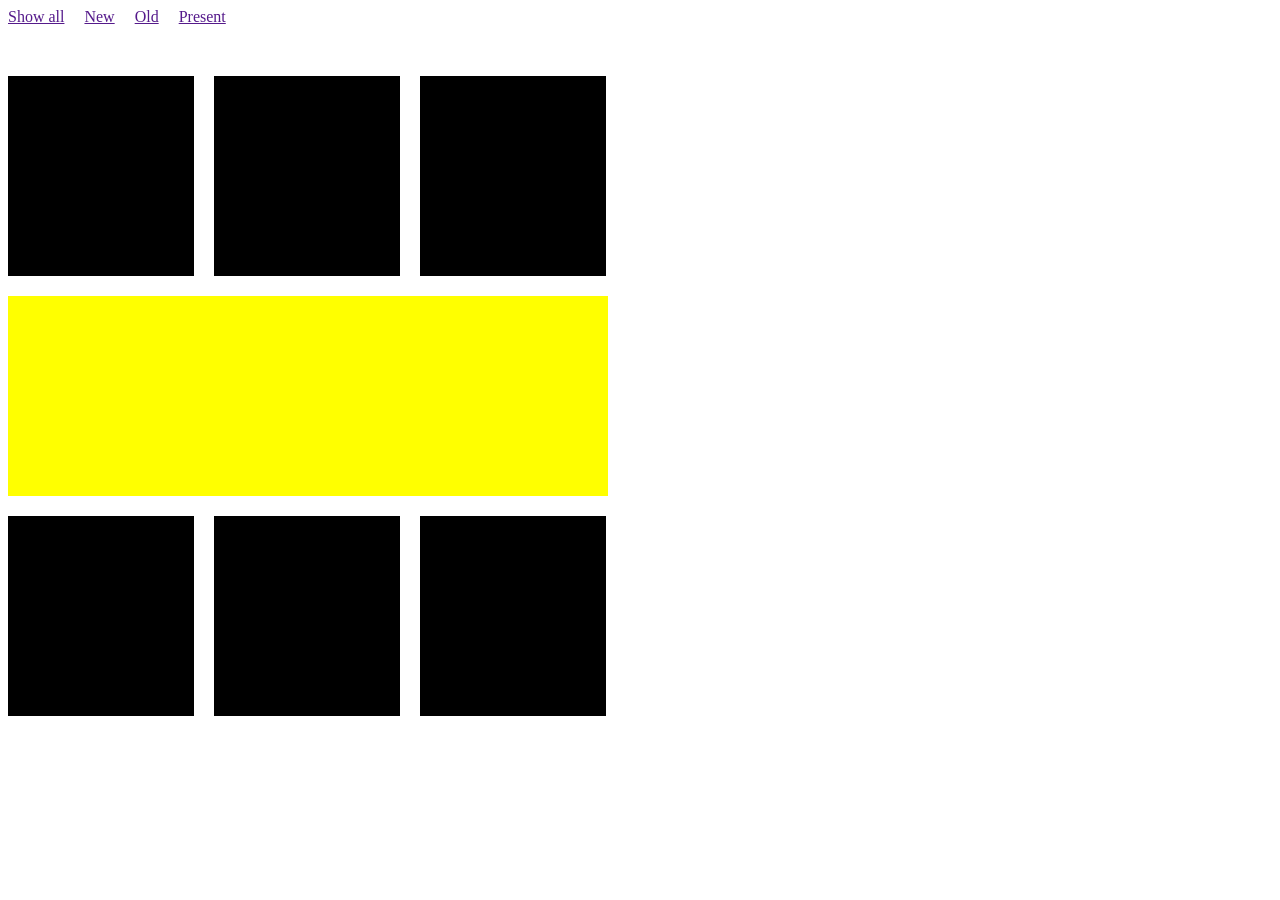
<file: Obi-Dev/new.html>
<!DOCTYPE html>
<html lang="en">
<head>
  <meta charset="UTF-8">
  <meta name="viewport" content="width=device-width, initial-scale=1.0">
  <title>Document</title>
</head>
<style>
  .links {
    display: flex;
    gap: 20px;
    font-family: Unbounded;
    text-decoration: none;
    color: black;
  }
  .projects {
    margin-top: 50px;
  }
  .projects .filter{
    display: flex;
    flex-direction: row;
    flex-wrap: wrap;
    width: 600px;
    gap: 20px;
    margin-bottom: 50px;
    transform: translateY(30px);
    transition: opacity 0.4s transform 0.4s;
    position: absolute;
    /* display: none; */
    opacity: 0;
  }
  .projects .image {
    height: 200px;
    width: 186px;
    background-color: black;
  }
  .projects .image2 {
    width: 100%;
    height: 200px;
    background-color: yellow;
  }
  #showall {
    z-index: 10;
  }
  #new {
    z-index: 20;
  }
  #old {
    z-index: 30;
  }
  #present {
    z-index: 40;
  }
  .projects .filter.show {
    display: flex;
    opacity: 1;
    transform: translateY(0px);
    transition: 300ms;
  }
  .projects .filter.hide {
    transform: translateY(30px);
    opacity: 0;
    display: flex;
    transition: 300ms;
  }
</style>
<body>
  <div class="links">
    <a href="" id="showbtn">Show all</a>
    <a href="" id="newbtn">New</a>
    <a href="" id="oldbtn">Old</a>
    <a href="" id="prbtn">Present</a>
  </div>
  <div class="projects">
    <div class="filter" id="showall">
      <div class="image"></div>
      <div class="image"></div>
      <div class="image"></div>
      <div class="image2"></div>
      <div class="image"></div>
      <div class="image"></div>
      <div class="image"></div>
    </div>
    <div class="filter" id="new">
      <div class="image"></div>
      <div class="image"></div>
      <div class="image"></div>
    </div>
    <div class="filter" id="present">
      <div class="image"></div>
      <div class="image"></div>
      <div class="image"></div>
      <div class="image2"></div>
    </div>
    <div class="filter" id="old">
      <div class="image2"></div>
      <div class="image"></div>
      <div class="image"></div>
      <div class="image"></div>
    </div>
  </div>
  <div class="head">
    <h2 style="position: relative; z-index: 100; color: black;">Welcome</h2>
  </div>

  <script>
  const filters = document.querySelectorAll('.filter');

  const buttons = {
    showbtn: document.getElementById('showbtn'),
    newbtn: document.getElementById('newbtn'),
    oldbtn: document.getElementById('oldbtn'),
    prbtn: document.getElementById('prbtn')
  };

  const sections = {
    showbtn: document.getElementById('showall'),
    newbtn: document.getElementById('new'),
    oldbtn: document.getElementById('old'),
    prbtn: document.getElementById('present')
  };

  // Function to show selected filter
  function showFilter(selectedId) {
    filters.forEach(filter => {
      if (filter === sections[selectedId]) {
        // Show the clicked one
        filter.classList.remove('hide');
        filter.classList.add('show');
      } else {
        // Hide others
        filter.classList.remove('show');
        filter.classList.add('hide');
      }
    });
  }

  // Attach event listeners to each button
  Object.keys(buttons).forEach(key => {
    buttons[key].addEventListener('click', event => {
      event.preventDefault();
      showFilter(key);
    });
  });

  // Initially show "Show All"
  showFilter('showbtn');
  </script>
</body>
</html>
</file>
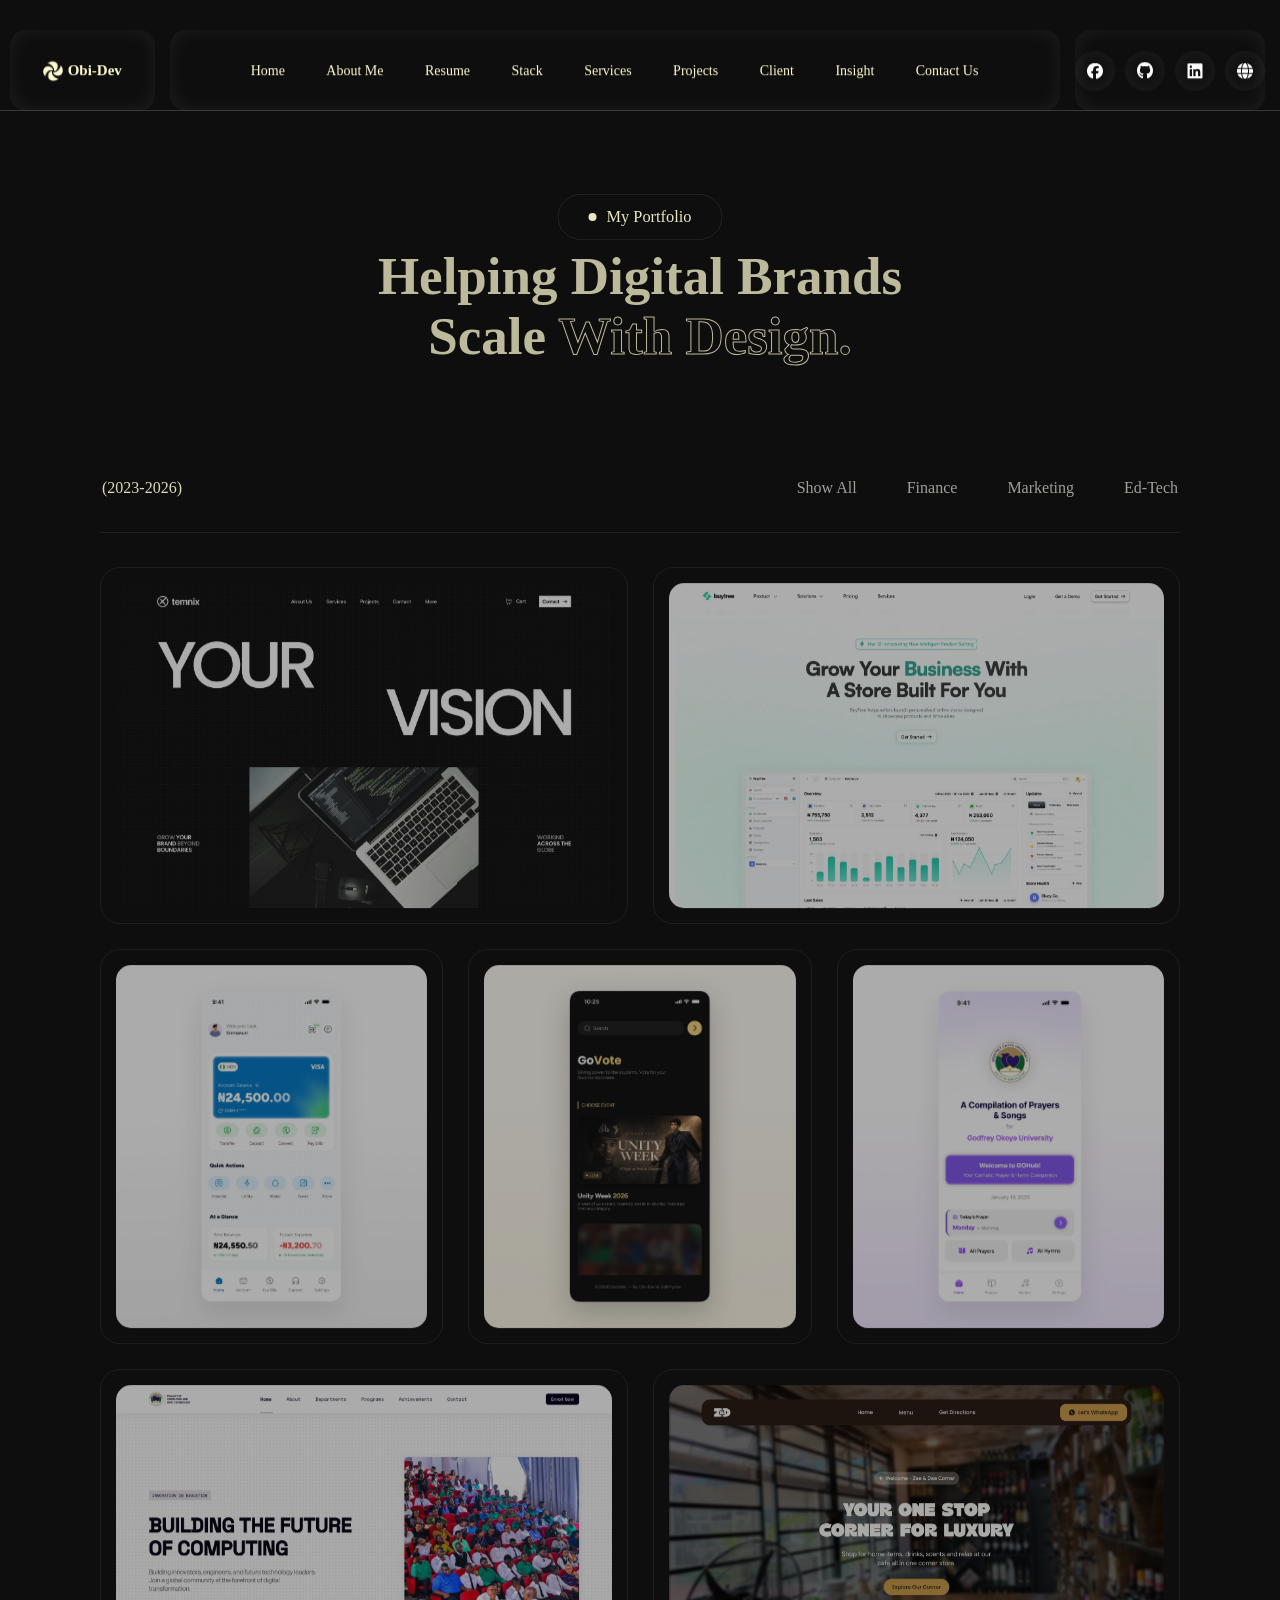
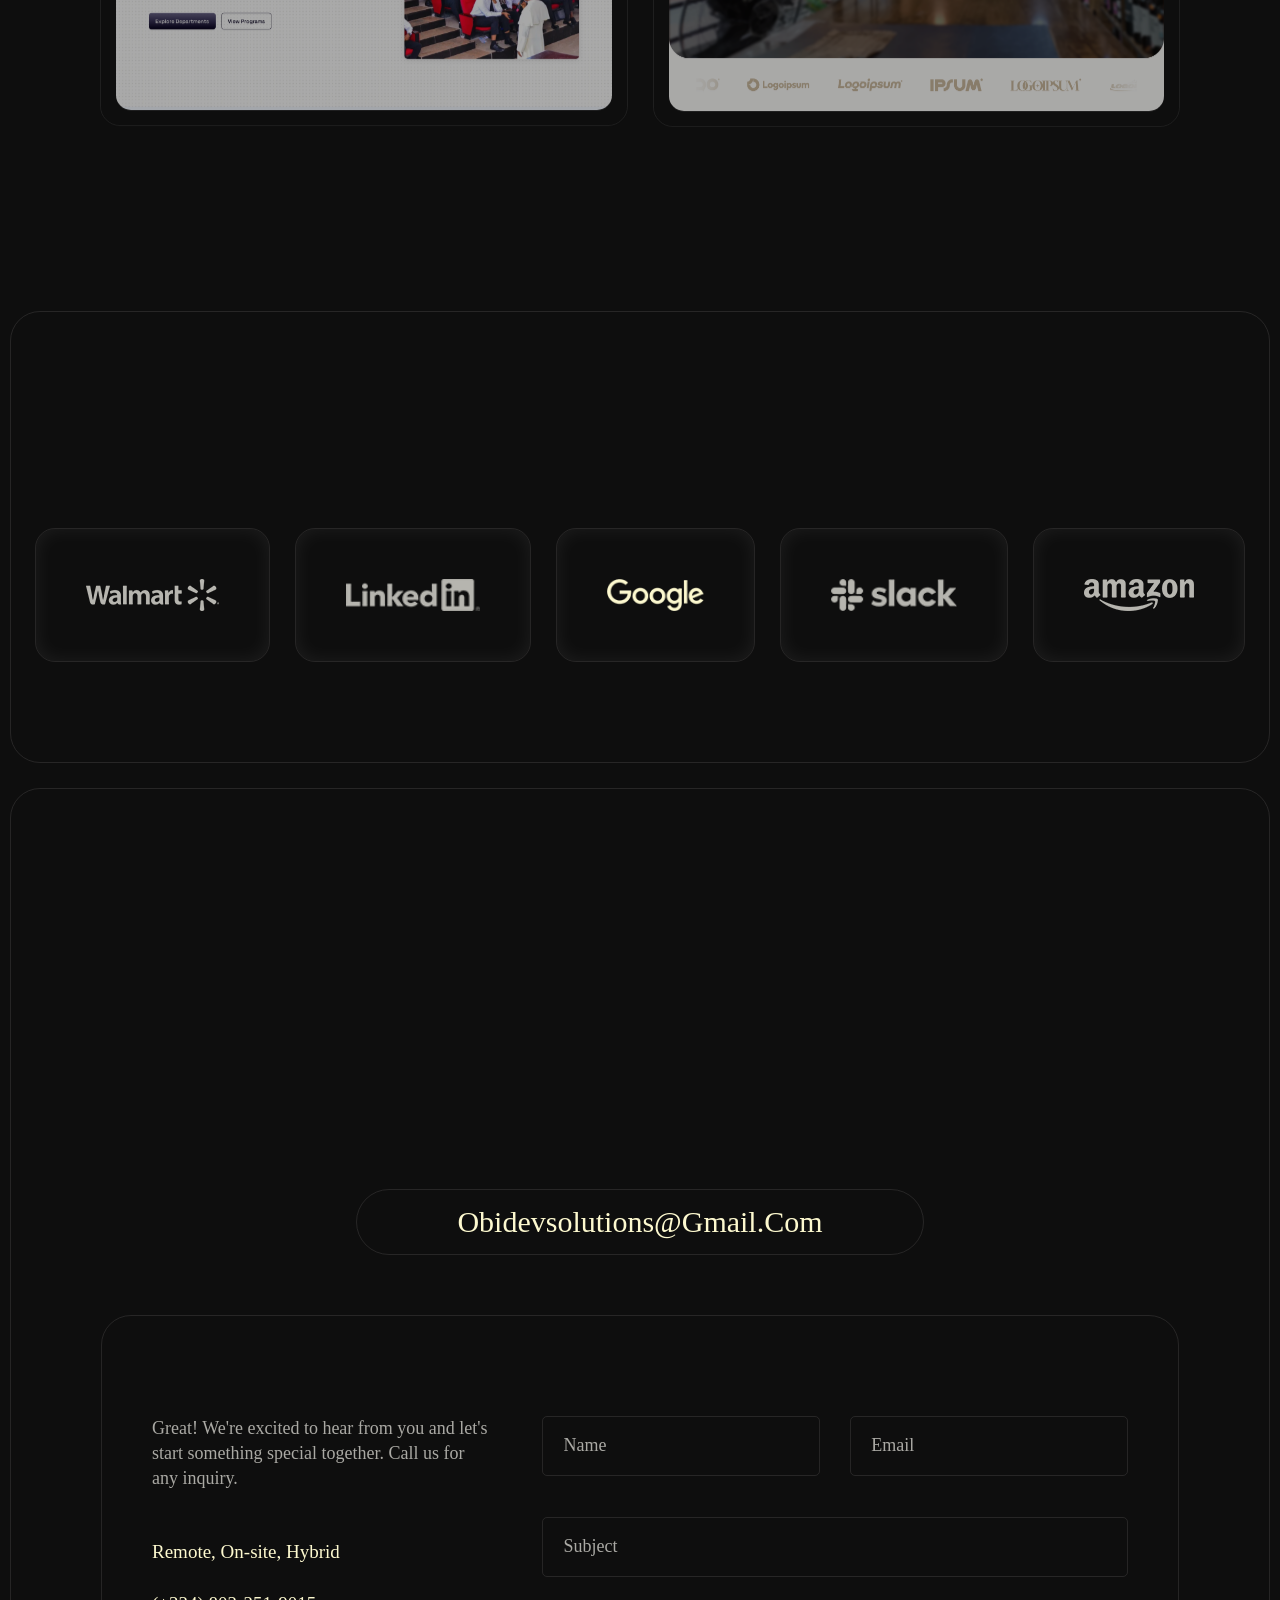
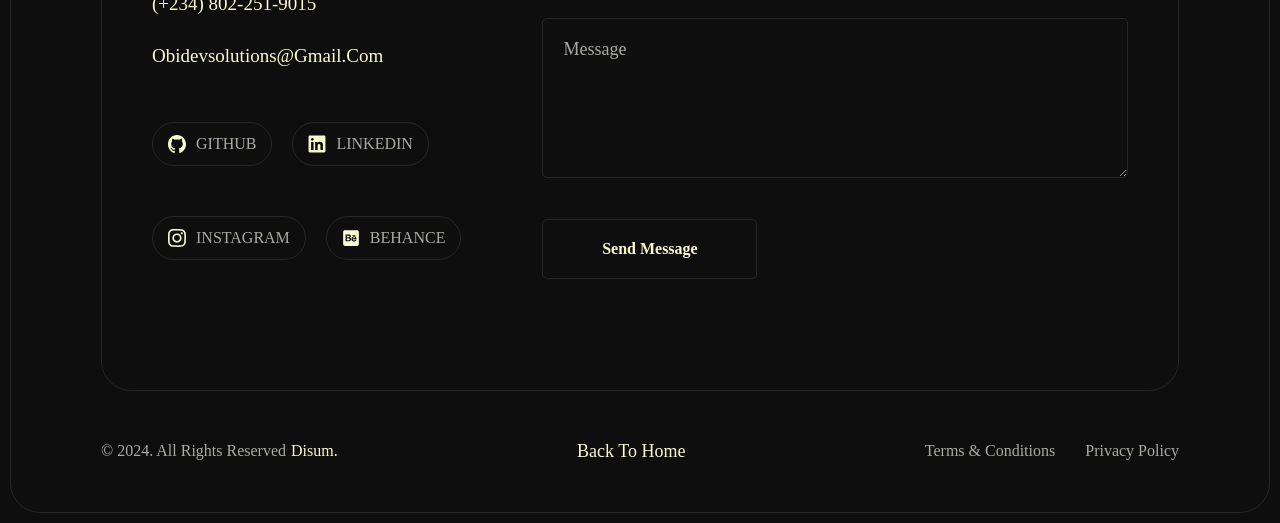
<file: Obi-Dev/projects.html>
<!DOCTYPE html>
<html lang="en">

<head>
    <meta charset="UTF-8">
    <meta name="viewport" content="width=device-width, initial-scale=1.0">
    <title>Obi-Dev | Projects</title>
    <link rel="stylesheet" href="css/projects.css">
    <link rel="stylesheet" href="media-queries/projects-query.css">
    <link rel="icon" href="/img/obidev-logo.png" type="icon">
</head>

<body>
    <!-- <div class="preloader" id="preloader">
        <span></span>
        <h1>OBI-DEV</h1>
    </div> -->

    <div id="nav-spacer"></div>
    <nav id="site-nav">
        <div class="logo" onclick="window.location.href='/index.html'" style="cursor: pointer;">
            <img src="img/obidev-logo.png" alt="">
            <h2>Obi-Dev</h2>
        </div>
        <div class="menu-bar">
            <div class="links">
                <span>
                    <i></i>
                    <a href="index.html#home">Home</a>
                </span>
                <span>
                    <i></i>
                    <a href="/index.html?scrollTo=about">About Me</a>
                </span>
                <span>
                    <i></i>
                    <a href="/index.html?scrollTo=resume">Resume</a>
                </span>
                <span>
                    <i></i>
                    <a href="/index.html?scrollTo=stack">Stack</a>
                </span>
                <span>
                    <i></i>
                    <a href="/services.html">Services</a>
                </span>
                <span>
                    <i></i>
                    <a href="/projects.html">Projects</a>
                </span>
                <span>
                    <i></i>
                    <a href="/index.html?scrollTo=client">Client</a>
                </span>
                <span>
                    <i></i>
                    <a href="/index.html?scrollTo=insight">Insight</a>
                </span>
                <span>
                    <i></i>
                    <a href="/index.html?scrollTo=contact">Contact Us</a>
                </span>
            </div>
        </div>
        <div class="icons">
            <a href="https://www.facebook.com/share/1DmrZmJWFj/"><span><img src="icons/facebook.svg" alt=""></span></a>
            <a href="https://github.com/EmmanuelJnr-50"><span><img src="icons/github.svg" alt=""></span></a>
            <a href="https://www.linkedin.com/in/emmanuel-obiechina-257345377?utm_source=share_via&utm_content=profile&utm_medium=member_android"><span><img src="icons/linkedin-svgrepo-com (1).svg" alt=""></span></a>
            <a href="#"><span><img src="icons/globe.svg" alt=""></span></a>
        </div>

        <div class="menu-btn" id="menubtn">
            <img src="icons/menu-duo-lg-svgrepo-com (1).svg" alt="">
        </div>
        <div class="phone-menu" id="phonemenu">
            <div class="links2">
                <span class="linkx" onclick="window.location.href='/index.html?scrollTo=home'">
                    <i></i>
                    <a href="#home">Home</a>
                </span>
                <span class="linkx" onclick="window.location.href='index.html?scrollTo=about'">
                    <i></i>
                    <a href="#about">About Me</a>
                </span>
                <span class="linkx" onclick="location.href='/index.html?scrollTo=resume'">
                    <i></i>
                    <a href="#resume">Resume</a>
                </span>
                <span class="linkx" onclick="location.href='/projects.html'">
                    <i></i>
                    <a href="#portfolio">Projects</a>
                </span>
                <span class="linkx" onclick="location.href='/index.html?scrollTo=stack'">
                    <i></i>
                    <a href="#stack">Stack</a>
                </span>
                <span class="linkx" onclick="location.href='/services.html'">
                    <i></i>
                    <a href="#services">Services</a>
                </span>
                <span class="linkx" onclick="location.href='/index.html?scrollTo=client'">
                    <i></i>
                    <a href="#client">Client</a>
                </span>
                <span class="linkx" onclick="location.href='/index.html?scrollTo=insight'">
                    <i></i>
                    <a href="#insight">Insight</a>
                </span>
                <span class="linkx" onclick="location.href='/index.html?scrollTo=contact'">
                    <i></i>
                    <a href="#contact">Contact Us</a>
                </span>
            </div>
        </div>
    </nav>


    <div class="main">
        <div class="project-section">
            <div class="header">
                <span>
                    <i></i>
                    <h3>My Portfolio</h3>
                </span>

                <h2>Helping digital brands scale <span>with design.</span></h2>
            </div>

            <div class="head">
                <p>(2023-2026)</p>
                <div class="links">
                    <a href="#" data-filter="all">Show All</a>
                    <a href="#" data-filter="finance">Finance</a>
                    <a href="#" data-filter="marketing">Marketing</a>
                    <a href="#" data-filter="edtech">Ed-Tech</a>
                </div>
            </div>

            <div class="projects">
                <div class="filter" id="projectGrid">
                    <div class="two" data-category="marketing">
                        <img src="img/temnix-preview.webp" alt="" style="width: 100%;">
                        <div class="info">
                            <span class="date">@2025</span>
                            <div class="name">
                                <h3>Temnix - Software<br> Agency Website</h3>
                                <a href="/project-details.html?id=temnixlabs">
                                    <p>Web Development</p>
                                </a>
                            </div>
                        </div>
                    </div>

                    <div class="two" data-category="finance marketing">
                        <img src="img/buytree-preview.webp" alt="" style="width: 100%;">
                        <div class="info">
                            <span class="date">@2025</span>
                            <div class="name">
                                <h3>BuyTree <br>(Ecommerce Hosting)</h3>
                                <a href="/project-details.html?id=buytree">
                                    <p>Web App Design</p>
                                </a>
                            </div>
                        </div>
                    </div>

                    <div class="one" data-category="finance">
                        <img src="img/fidelity-mock.webp" alt="">
                        <div class="info">
                            <span class="date">@2025</span>
                            <div class="name">
                                <h3>Fidelity Bank App <br>(Redesign Concept)</h3>
                                <a href="/project-details.html?id=fidelityapp">
                                    <p>Mobile Design</p>
                                </a>
                            </div>
                        </div>
                    </div>

                    <div class="one" data-category="edtech">
                        <img src="img/govote-mock.webp" alt="">
                        <div class="info">
                            <span class="date">@2026</span>
                            <div class="name">
                                <h3>GoVote - Student Voting</h3>
                                <a href="/project-details.html?id=govote">
                                    <p>Mobile Design</p>
                                </a>
                            </div>
                        </div>
                    </div>

                    <div class="one" data-category="marketing">
                        <img src="img/gohub-mock.webp" alt="">
                        <div class="info">
                            <span class="date">@2025</span>
                            <div class="name">
                                <h3>GoHub - Prayer App</h3>
                                <a href="/project-details.html?id=gohub">
                                    <p>Mobile Development</p>
                                </a>
                            </div>
                        </div>
                    </div>

                    <!-- <div class="one" data-category="marketing">
                        <img src="img/clippy-mock.webp" alt="">
                        <div class="info">
                            <span class="date">@2025</span>
                            <div class="name">
                                <h3>Nest - Content Organizer</h3>
                                <a href="/project-details.html?id=nest">
                                    <p>Mobile Development</p>
                                </a>
                            </div>
                        </div>
                    </div> -->

                    <div class="two" data-category="edtech">
                        <img src="img/FACIT Landing.webp" alt="" style="width: 100%;">
                        <div class="info">
                            <span class="date">@2026</span>
                            <div class="name">
                                <h3>FACIT - Computing Faculty Website</h3>
                                <a href="/project-details.html?id=facit">
                                    <p>Web Development</p>
                                </a>
                            </div>
                        </div>
                    </div>

                    <div class="two" data-category="marketing">
                        <img src="img/Z&D Mockup.png" alt="" style="width: 100%;">
                        <div class="info">
                            <span class="date">@2026</span>
                            <div class="name">
                                <h3>Zee & Dee Corner - Website</h3>
                                <a href="/project-details.html?id=zeedeecorner">
                                    <p>Web Development</p>
                                </a>
                            </div>
                        </div>
                    </div>
                </div>
            </div>
        </div>


        <div class="companies">
            <div class="header">
                <span>
                    <i></i>
                    <h3>Worked With Global Largest Brands</h3>
                </span>
            </div>

            <div class="list">
                <span><img src="img/partner1.png" alt=""></span>
                <span><img src="img/partner2.png" alt=""></span>
                <span><img src="img/partner3.png" alt=""></span>
                <span><img src="img/partner4.png" alt=""></span>
                <span><img src="img/partner5.png" alt=""></span>
            </div>
        </div>

        <footer class="contact" id="contact">
            <div class="head">
                <h2>LET'S JUST TALK</h2>
                <h3><a href="mailto:obidevsolutions@gmail.com">Obidevsolutions@Gmail.Com</a></h3>
            </div>

            <div class="contact-form">
                <div class="left">
                    <h3>Great! We're excited to hear from you and let's start something special together. Call us for
                        any inquiry.</h3>

                    <a href="">Remote, On-site, Hybrid</a>
                    <a href="">(+234) 802-251-9015</a>
                    <a href=""> Obidevsolutions@Gmail.Com</a>

                    <div class="other-social">
                        <a href="https://github.com/EmmanuelJnr-50"><button><img src="./icons/github-142-svgrepo-com (1).svg" alt="">GITHUB</button></a>
                        <a href="https://www.linkedin.com/in/emmanuel-obiechina-257345377?utm_source=share_via&utm_content=profile&utm_medium=member_android"><button><img src="./icons/linkedin-svgrepo-com (2).svg" alt="">LINKEDIN</button></a>
                        <a href="https://www.instagram.com/obidevsolutions""><button><img src="./icons/instagram-167-svgrepo-com.svg" alt="">INSTAGRAM</button></a>
                        <a href="#"><button><img src="./icons/behance-internet-media-svgrepo-com.svg" alt="">BEHANCE</button></a>
                    </div>
                </div>
                <div class="form">
                    <input type="text" name="" id="" placeholder="Name">
                    <input type="email" name="" id="" placeholder="Email">
                    <input type="text" name="" id="" placeholder="Subject">
                    <textarea name="" id="" cols="30" rows="10" placeholder="Message"></textarea>
                    <button>Send Message</button>
                </div>
            </div>

            <div class="bottom">
                <p>© 2024. All Rights Reserved<span>Disum.</span></p>
                <a href="#home" onclick="srollToTop(event)">Back To Home</a>
                <span>
                    <a href="">Terms & Conditions</a>
                    <a href="">Privacy Policy</a>
                </span>
            </div>
        </footer>
    </div>
    <script>
        window.addEventListener('DOMContentLoaded', () => {
            const params = new URLSearchParams(window.location.search);
            const targetId = params.get('scrollTo');
            if (targetId) {
                setTimeout(() => {
                    const target = document.getElementById(targetId);
                    if (target) {
                        target.scrollIntoView({ behavior: 'smooth' });
                    }
                }, 300); // 0.2 seconds delay
            }
        });

        const menuBtn = document.getElementById('menubtn');
        const phoneMenu = document.getElementById('phonemenu');
        const spans = document.querySelectorAll('.linkx');

        menuBtn.addEventListener('click', function () {
            phoneMenu.classList.toggle('active');
        });

        spans.forEach(span => {
            span.addEventListener('click', function () {
                phoneMenu.classList.remove('active');
            });
        });

        function initProjectFilter() {
            const filterLinks = document.querySelectorAll('.project-section .links a');
            const grid = document.getElementById('projectGrid');
            const cards = grid.querySelectorAll('.one, .two');

            filterLinks.forEach(function (link) {
                link.addEventListener('click', function (e) {
                    e.preventDefault();
                    const filter = this.dataset.filter;

                    // Skip if this filter is already active
                    if (this.classList.contains('active')) return;

                    filterLinks.forEach(function (l) { l.classList.remove('active'); });
                    this.classList.add('active');

                    // Fade everything out first
                    cards.forEach(function (card) { card.classList.add('fade-out'); });

                    setTimeout(function () {
                        cards.forEach(function (card) {
                            const categories = (card.dataset.category || '').split(' ');
                            const shouldShow = filter === 'all' || categories.includes(filter);
                            card.style.display = shouldShow ? 'flex' : 'none';
                        });

                        // Let display change apply, then fade matching cards back in
                        requestAnimationFrame(function () {
                            cards.forEach(function (card) {
                                if (card.style.display !== 'none') {
                                    card.classList.remove('fade-out');
                                }
                            });
                        });
                    }, 300); // matches the fade-out transition duration in CSS
                });
            });
        }

        document.addEventListener('DOMContentLoaded', initProjectFilter);
    </script>
    <script src="gsap/gsap.min.js"></script>
    <script src="gsap/ScrollTrigger.min.js"></script>
    <script src="js/gsap.js"></script>
    <script src="js/index.js"></script>
    <script src="js/dynamic_projects.js"></script>
</body>

</html>
</file>
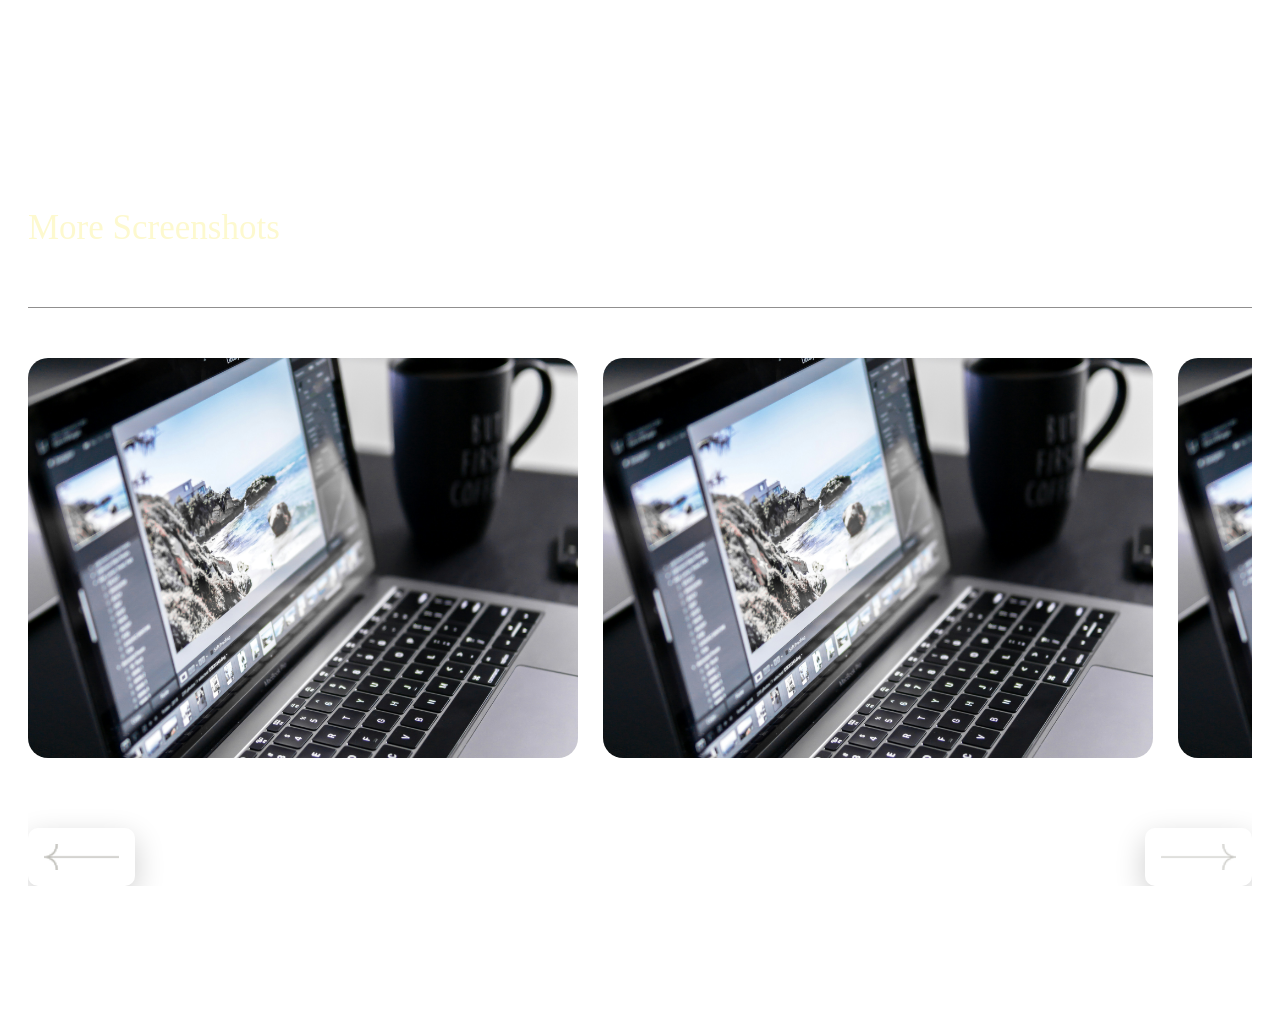
<file: Obi-Dev/trial.html>
<!DOCTYPE html>
<html lang="en">
<head>
    <meta charset="UTF-8">
    <meta name="viewport" content="width=device-width, initial-scale=1.0">
    <title>Document</title>
    <style>
.project-pictures {
    overflow-x: hidden;
    margin: 0 20px;
    margin-bottom: 150px;
}

.project-pictures .head {
    text-align: left;
    border-bottom: 1px solid #413f3f94;
    margin: 0 0px;
    margin-bottom: 10px;
    margin-top: 200px;
}

.project-pictures .head h2 {
    font-size: 35px;
    padding-bottom: 30px;
    font-weight: 500;
    color: #FDF9CF;
}

.project-pictures .screenshots {
    display: flex;
    margin: 0 0px;
    gap: 25px;
    margin-top: 50px;
    overflow-x: auto;
    scroll-behavior: smooth;
    scrollbar-width: none;
    scroll-snap-type: x mandatory;
}

.project-pictures .screenshots::-webkit-scrollbar {
    display: none;
}

.project-pictures .screenshots .image {
    width: 550px;
    height: 400px;
    margin-bottom: 30px;
    flex-shrink: 0;
    scroll-snap-align: start;
}

.project-pictures .screenshots .image img {
    width: 550px;
    height: 100%;
    object-fit: cover;
    border-radius: 20px;
}

.project-pictures .prev-next {
    display: flex;
    justify-content: space-between;
    gap: 20px;
    margin-top: 40px;
}

.project-pictures .prev-next button {
    border-radius: 10px;
    background-color: transparent;
    border: none;
    display: flex;
    justify-content: center;
    align-items: center;
    padding: 16px;
    box-shadow: inset 0px 0px 20px #ffffff12, 0px 10px 30px 0px rgba(0, 0, 0, 0.2);
    cursor: pointer;
}

.project-pictures .prev-next button img {
    width: 75px;
}

.project-pictures .prev-next button:disabled {
    opacity: 0.3;
    cursor: default;
}

@media (max-width: 768px) {
    .project-pictures .screenshots .image,
    .project-pictures .screenshots .image img {
        width: 85vw;
    }
}
</style>
</head>
<body>
    <div class="project-pictures">
    <div class="head">
        <h2>More Screenshots</h2>
    </div>
    <div class="screenshots" id="projectScreenshots">
        <div class="image"><img src="img/kevin-bhagat-ms-QnzmKGVM-unsplash.jpg" alt=""></div>
        <div class="image"><img src="img/kevin-bhagat-ms-QnzmKGVM-unsplash.jpg" alt=""></div>
        <div class="image"><img src="img/kevin-bhagat-ms-QnzmKGVM-unsplash.jpg" alt=""></div>
        <div class="image"><img src="img/kevin-bhagat-ms-QnzmKGVM-unsplash.jpg" alt=""></div>
    </div>
    <div class="prev-next">
        <button id="prevBtn"><img src="img/left-arrow.png" alt=""></button>
        <button id="nextBtn"><img src="img/right-arrow.png" alt=""></button>
    </div>
</div>




</body>
</html>
</file>
<file: Obi-Dev/css/projects.css>
/* headers- #FDF9CF,background - #141413, border- #262525, small texts- #B6B5AF*/

@import url('https://fonts.googleapis.com/css2?family=Manrope:wght@200..900&display=swap');

* {
    margin: 0;
    padding: 0;
    box-sizing: border-box;
    font-family: Uto;
}
html {
    scroll-behavior: smooth;
}
* button {
    cursor: pointer;
}
* a {
    text-decoration: none;
}
body {
    overflow-x: hidden;
    background-color: #0e0e0e;
}
body::-webkit-scrollbar {
    width: 4px;
}
body::-webkit-scrollbar-thumb {
    width: 4px;
    background-color: #FDF9CF;
    border-radius: 10px 0px 0px 10px;
}
@keyframes flicker {
    0% {
        opacity: 0;
    }
    50% {
        opacity: 1;
    }
    100% {
        opacity: 0;
    }
}
@keyframes scaleOut {
    from {
        scale: 0.3;
        opacity: 0.8;
    }
    to {
        scale: 1;
        opacity: 0.8;
    }
}
.preloader {
    display: flex;
    justify-content: center;
    align-items: center;
    position: fixed;
    width: 100%;
    z-index: 1000;
    height: 100vh;
    background-color: rgba(0, 0, 0, 0.609);
    top: 0;
    left: 0;
    backdrop-filter: blur(8px);
    transition: opacity 0.5s ease, visibility 0.5s ease;
}
.preloader span {
    animation: scaleOut 2s linear infinite;
    height: 100vh;
    width: 100%;
    background-color: #C0B48C;
    border-radius: 100%;
    position:absolute;
}
.preloader h1 {
    font-size: 30px;
    color: transparent;
    position: relative;z-index: 1;
    -webkit-text-stroke: 1px white;
    letter-spacing: 20px;
}
.main {
    max-width: 1800px;
    margin: 0 auto;
}
nav {
    display: flex;
    margin: 0px 0px 28px 0px;
    padding: 0px 0px 0px 10px;
    gap: 15px;
    background-color: #0e0e0e;
    position: relative;
    justify-content: center;
    top: 30px;
    width: 100%;
    z-index: 100;
    will-change: transform, opacity;
}
nav .logo {
    display: flex;
    align-items: center;
    gap: 5px;
    padding: 10px 20px;
    /* border: 1px solid white; */
    border-radius: 16px;
    box-shadow: inset 0px 0px 20px #ffffff12;
    width: 10%;
    justify-content: center;
}
nav .logo img {
    height: 20px;
}
nav .logo h2 {
    color: #FDF9CF;
    /* font-family: Syne; */
    font-size: 15px;
    padding-bottom: 5px;
    margin-bottom: -5px;
}
.menu-bar {
    padding: 10px 30px;
    /* border: 1px solid white; */
    border-radius: 16px;
    box-shadow: inset 0px 0px 20px #ffffff12;
    width: 75%;
}
.menu-bar .links {
    display: flex;
    gap: 100px;
    justify-content: center;
}
.menu-bar .links span {
    display: flex;
    align-items: center;
    gap: 10px;
}
.menu-bar .links span i {
    width: 20px;
    border-bottom: 1px solid #FDF9CF;
    opacity: 0;
    transition: 400ms;
    position: absolute;
    display: none;
}
.menu-bar .links a{
    display: block;
    color: #FDF9CF;
    text-decoration: none;
    padding: 22.5px 0;
    font-weight: 400;
    font-size: 14px;
    transition: padding 400ms, color 300ms;
    text-align: center;
}
nav .icons {
    display: flex;
    align-items: center;
    gap: 10px;
    justify-content: center;
    padding: 10px 20px;
    box-shadow: inset 0px 0px 20px #ffffff12;
    border-radius: 16px;
    width: 15%;
}
nav .icons span{
    display: flex;
    height: 40px;
    width: 40px;
    justify-content: center;
    align-items: center;
    box-shadow: inset 0px 0px 20px #ffffff12;
    border-radius: 50%;
    cursor: pointer;
}
nav .icons span img{
    width: 16px;
    filter: invert(1);
}

#nav-spacer { height:0; transition: height 0.0s; }

nav.fixed {
    position:fixed;
    left:0;
    right:0;
    top:30px;            /* stays at same gap when fixed */
}

nav .menu-btn img {
    width: 25px;
    display: none;
}
nav .phone-menu {
    position: absolute;
    z-index: 100;
    box-shadow: inset 0px 0px 20px #ffffff12;
    width: 100%;
    margin-left: -25px;
    background-color: #141413;
    padding: 10px 30px 30px 30px;
    border-radius: 20px;
    visibility: hidden;
    transform: translateY(40px);
    transition: 400ms;
}
nav .phone-menu .links2 span {
    display: flex;
    align-items: center;
    border-bottom: 1px solid #39383894;
    gap: 10px;
}
nav .phone-menu .links2 span i {
    width: 20px;
    border-bottom: 1px solid #FDF9CF;
    opacity: 0;
    transition: 400ms;
    position: absolute;
}
nav .phone-menu .links2 a{
    display: block;
    color: #B6B5AF;
    text-decoration: none;
    padding: 22.5px 0;
    font-weight: 400;
    font-size: 16px;
    transition: padding 400ms, color 300ms;
}

nav .phone-menu .links2 span:hover i{
    opacity: 1;
}

nav .phone-menu .links2 span:hover a {
    padding-left: 30px;
    color: #FDF9CF;
}
nav .phone-menu.active {
    visibility: visible;
    transform: translateY(0px);
}


.project-section {
    margin: 100px;
    margin-top: 120px;
}
.project-section .header {
    text-align: center;
    padding: 0 200px;
}
.project-section .header>span {
    margin-left: 50%;
    transform: translateX(-50%);
    border: 1px solid #39383894;
    display: flex;
    width: fit-content;
    justify-content: center;
    align-items: center;
    padding: 12px 30px;
    border-radius: 30px;
    color: #FDF9CF;
    font-size: 14px;
    gap: 10px;
    margin-bottom: 25px;
}
.project-section .header span h3 {
    font-weight: 500;
}
.project-section .header span i {
    height: 8px;
    width: 8px;
    background-color: #FDF9CF;
    border-radius: 50%;
    animation: flicker 2s linear infinite;
}
.project-section .header h2 {
    font-size: 53px;
    font-weight: 700;
    color: #FDF9CF;
    width: 55%;
    margin: 0 auto;
    text-align: center;
    text-transform: capitalize;
}
.project-section .header h2 span {
    color: transparent;
    -webkit-text-stroke: 1px #FDF9CF;
}
.project-section .head {
    display: flex;
    justify-content: space-between;
    border-bottom: 1px solid #393838a5;
    margin-top: 100px;
    padding: 0px 2px 35px 2px;
}
.project-section .head p {
    color: #FDF9CF;
    font-size: 16px;
    font-weight: 500;
}
.project-section .head .links {
    display: flex;
    align-items: center;
    gap: 50px;
}
.project-section .head .links a {
    text-decoration: none;
    color: #B6B5AF;
    font-size: 16px;
    font-weight: 500;
    cursor: pointer;
    transition: color 250ms ease;
}
.project-section .head .links a.active {
    color: #FDF9CF;
}

.project-section .projects .filter {
    justify-content: left;
    display: flex;
    flex-direction: row;
    flex-wrap: wrap;
    gap: 25px;
    margin-top: 55px;
    width: 100%;
}

.project-section .projects .one,
.project-section .projects .two {
    transition: opacity 300ms ease, transform 300ms ease;
    opacity: 1;
    transform: scale(1);
}

.project-section .projects .one.fade-out,
.project-section .projects .two.fade-out {
    opacity: 0;
    transform: scale(0.96);
    pointer-events: none;
}

.project-section .projects .one {
    width: calc(33.33% - 16.66px);
    height: fit-content;
    overflow: hidden;
    position: relative;
    border-radius: 25px;
    border: 1px solid #393838a5;
    padding: 15px;
    display: flex;
    justify-content: center;
    align-items: center;
}
.project-section .projects .two {
    width: calc(50% - 12.5px);
    height: fit-content;
    overflow: hidden;
    position: relative;
    border-radius: 25px;
    border: 1px solid #393838a5;
    padding: 15px;
    display: flex;
    justify-content: center;
    align-items: center;
}
.project-section .projects .one img {
    width: 100%;
    height: 550px;
    border-radius: 15px;
}
.project-section .projects .two img {
    height: 100%;
    width: 100%;
    border-radius: 15px;
}
.project-section .projects .one .info,
.project-section .projects .two .info {
    position: absolute;
    top: 40px;
    left: 40px;
    width: calc(100% - 80px);
    height: calc(100% - 80px);
    background-color: #fdf9cfec;
    backdrop-filter: blur(10px);
    scale: 0;
    opacity: 0;
    transition: 400ms;
    border-radius: 20px;
    box-shadow: 0px 10px 40px 0px rgba(0, 0, 0, 0.1);
}
.project-section .projects .info span {
    position: absolute;
    right: 25px;
    top: 25px;
}
.project-section .projects .info .name {
    position: absolute;
    text-align: center;
    top: 50%;
    left: 50%;
    width: 380px;
    transform: translateX(-50%) translateY(-50%);
}
.project-section .projects .info .name h3 {
    padding-bottom: 20px;
    font-size: 25px;
    font-weight: 700;
}
.project-section .projects .info .name p {
    background-color: #141413;
    color: #FDF9CF;
    font-size: 14px;
    margin: 0 105px;
    padding: 10px;
    border-radius: 20px;
    font-weight: 600;
}
.project-section .projects .info .name a img {
    width: 50px;
}
.projects .one:hover .info,
.projects .two:hover .info {
    scale: 1;
    opacity: 1;
}


.companies {
    /* height: 170vh; */
    border: 1px solid #39383894;
    margin: 0px 10px;
    border-radius: 30px;
    padding: 100px 90px 100px 90px;
    margin-bottom: 25px;
    margin-top: 150px;
}
.companies .header {
    text-align: center;
    margin-bottom: 70px;
}
.companies .header>span {
    margin-left: 50%;
    transform: translateX(-50%);
    border: 1px solid #39383894;
    display: flex;
    width: fit-content;
    justify-content: center;
    align-items: center;
    padding: 12px 30px;
    border-radius: 30px;
    color: #FDF9CF;
    font-size: 14px;
    gap: 10px;
    margin-bottom: 30px;
}
.companies .header span h3 {
    font-weight: 500;
}
.companies .header span i {
    height: 8px;
    width: 8px;
    background-color: #FDF9CF;
    border-radius: 50%;
    animation: flicker 2s linear infinite;
}
.companies .header h2 {
    font-size: 53px;
    font-weight: 500;
    color: #FDF9CF;
    /* width: 95%; */
    text-align: center;
}
.companies .header h2 span {
    color: transparent;
    -webkit-text-stroke: 1px #FDF9CF;
}
.companies .list {
    display: flex;
    gap: 25px;
    align-items: center;
    justify-content: center;
}
.companies .list span {
    width: 260px;
    justify-content: center;
    align-items: center;
    display: flex;
    box-shadow: inset 0px 0px 20px #ffffff12;
    padding: 50px;
    border-radius: 20px;
    border: 1px solid #39383894;
}
.companies .list span img {
    height: 32px;
}
.contact {
    /* height: 170vh; */
    border: 1px solid #39383894;
    margin: 0px 10px;
    border-radius: 30px;
    padding: 100px 90px 50px 90px;
    margin-bottom: 10px;
}
.contact .head {
    text-align: center;
}
.contact .head h2 {
    font-size: 150px;
    line-height: 150px;
    color: #FDF9CF;
    font-weight: 800;
    padding-bottom: 40px;
}
.contact .head h3 {
    border: 1px solid #39383894;
    font-size: 30px;
    color: #FDF9CF;
    padding: 15px 100px;
    text-align: center;
    justify-content: center;
    border-radius: 40px;
    font-weight: 500;
    display: flex;
    justify-content: center;
    margin: 0 auto;
    width: fit-content;
}
.contact .head h3 a {
    text-decoration: none;
    color: #FDF9CF;
}
.contact .contact-form {
    padding: 100px 50px;
    display: flex;
    justify-content: space-between;
    border: 1px solid #39383894;
    border-radius: 30px;
    margin-top: 60px;
}
.contact .contact-form .left {
    width: 400px;
}
.contact .contact-form .left h3 {
    font-weight: 400;
    font-size: 18px;
    line-height: 25px;
    color: #b6b5afed;
    padding-bottom: 50px;
}
.contact .contact-form .left a {
    padding-bottom: 30px;
    display: block;
    font-weight: 500;
    text-decoration: none;
    font-size: 19px;
    color: #FDF9CF;
}
.contact .contact-form .left .other-social {
    display: flex;
    flex-wrap: wrap;
    gap: 20px;
    width: 500px;
    margin-top: 25px;
}
.contact .contact-form .left .other-social button {
    padding: 12px 15px;
    font-size: 16px;
    width: fit-content;
    color: #b6b5afed;
    border-radius: 30px;
    background-color: transparent;
    border: 1px solid #39383894;
    transition: 300ms;
    display: flex;
    align-items: center;
    justify-content: center;
    gap: 10px;
}
.contact .contact-form .left .other-social button img {
    width: 18px;
    transition: 300ms;
}
.contact .contact-form .left .other-social button:hover {
    color: #FDF9CF;
}
.contact .contact-form .form {
    display: flex;
    flex-wrap: wrap;
    width: 730px;
    gap: 30px;
}
.contact .contact-form .form input:nth-child(1) {
    width: 350px;
    padding: 20px;
    height: 60px;
    background-color: transparent;
    border: 1px solid #39383894;
    border-radius: 5px;
}
.contact .contact-form .form input:nth-child(2) {
    width: 350px;
    padding: 20px;
    height: 60px;
    background-color: transparent;
    border: 1px solid #39383894;
    border-radius: 5px;
}
.contact .contact-form .form input:nth-child(3) {
    width: 100%;
    padding: 20px;
    height: 60px;
    background-color: transparent;
    border: 1px solid #39383894;
    border-radius: 5px;
}
.contact .contact-form .form input {
    color: #b6b5afed;
    font-size: 18px;
}
.contact .contact-form .form input:focus {
    outline: none;
}
.contact .contact-form .form textarea {
    width: 100%;
    padding: 20px;
    background-color: transparent;
    border: 1px solid #39383894;
    border-radius: 5px;
    height: 160px;
    color: #b6b5afed;
    font-size: 18px;
}
.contact .contact-form .form button {
    height: 60px;
    width: 215px;
    padding: 20px;
    font-weight: 600;
    color: #FDF9CF;
    background-color: transparent;
    border: 1px solid #39383894;
    border-radius: 5px;
    font-size: 16px;
    transition: 300ms;
    display: flex;justify-content: center;align-items: center;
}

.contact .contact-form .form button:hover {
    border: 1px solid #b6b5afed;
}
::-webkit-input-placeholder {
    font-size: 18px;
    color: #b6b5afed;
}
.contact .bottom {
    display: flex;
    justify-content: space-between;
    margin-top: 50px;
    align-items: center;
    padding: 0 0px;
}
.contact .bottom p {
    font-size: 16px;
    color: #b6b5afed;
    display: flex;
    gap: 5px;
}
.contact .bottom p span {
    color: #FDF9CF;
}
.contact .bottom>a {
    font-size: 18px;
    color: #FDF9CF;
    /* width: fit-content; */
}
.contact .bottom span {
    display: flex;
    align-items: center;
    gap: 30px;
}
.contact .bottom span a {
    font-size: 16px;
    color: #b6b5afed;
    text-decoration: none;
}
</file>
<file: Obi-Dev/media-queries/projects-query.css>
@import url('https://fonts.cdnfonts.com/css/Uto');

:root {
    --main-color: #fdf9cf;
    --background-color: #0e0e0e;
    --border-color: #262525;
    --small-text-color: #B6B5AF;
}

@import url('https://fonts.googleapis.com/css2?family=Unbounded:wght@200..900&display=swap');
@import url('https://fonts.cdnfonts.com/css/satoshi');

@media (min-width: 300px) and (max-width: 450px) {
    /* headers- #FDF9CF,background - #0e0e0e, border- #262525, small texts- #B6B5AF*/


    * {
        margin: 0;
        padding: 0;
        box-sizing: border-box;
        font-family: Uto;
    }

    html {
        scroll-behavior: smooth;
        overflow-x: hidden;
    }

    * button {
        cursor: pointer;
    }

    body {
        overflow-x: hidden;
        background-color: #0e0e0e;
    }

    body::-webkit-scrollbar {
        width: 4px;
    }

    body::-webkit-scrollbar-thumb {
        width: 4px;
        background-color: #FDF9CF;
        border-radius: 10px 0px 0px 10px;
    }

    @keyframes flicker {
        0% {
            opacity: 0;
        }

        50% {
            opacity: 1;
        }

        100% {
            opacity: 0;
        }
    }

    @keyframes scaleOut {
        from {
            scale: 0.5;
            opacity: 0.8;
        }

        to {
            scale: 1;
            opacity: 0.8;
        }
    }

    .preloader {
        display: flex;
        justify-content: center;
        align-items: center;
        position: fixed;
        width: 100%;
        z-index: 1000;
        height: 100vh;
        background-color: rgba(0, 0, 0, 0.609);
        top: 0;
        left: 0;
        backdrop-filter: blur(2px);
        transition: opacity 0.5s ease, visibility 0.5s ease;
    }

    .preloader span {
        animation: scaleOut 2s linear infinite;
        height: 100vh;
        width: 100%;
        background-color: #C0B48C;
        border-radius: 100%;
        position: absolute;
    }

    .preloader h1 {
        font-size: 25px;
        color: transparent;
        position: relative;
        z-index: 1;
        -webkit-text-stroke: 1.5px white;
        letter-spacing: 5px;
        font-weight: 600;
    }

    nav {
        display: flex;
        margin: 0px 0px 28px 0px;
        padding: 10px 15px 10px 15px;
        gap: 15px;
        background-color: #0e0e0e;
        position: relative;
        top: 0px;
        width: 100%;
        align-items: center;
        justify-content: space-between;
        z-index: 100;
        will-change: transform, opacity;
        border-radius: 0px;
        box-shadow: inset 0px 0px 20px #ffffff00;
    }

    nav .logo {
        display: flex;
        align-items: center;
        gap: 5px;
        padding: 20px 20px;
        /* border: 1px solid white; */
        border-radius: 8px;
        box-shadow: inset 0px 0px 20px #ffffff12;
        width: fit-content;
    }

    nav .logo img {
        height: 20px;
    }

    nav .logo h2 {
        color: #FDF9CF;
        /* font-family: Syne; */
        font-size: 15px;
        padding-bottom: 5px;
        margin-bottom: -5px;
    }

    .menu-bar {
        /* border: 1px solid white; */
        border-radius: 8px;
        display: none;
    }

    .menu-bar .links {
        gap: 67px;
        display: none;
    }

    .menu-bar .links span {
        display: flex;
        align-items: center;
        gap: 10px;
    }

    .menu-bar .links span i {
        width: 20px;
        border-bottom: 1px solid #FDF9CF;
        opacity: 0;
        transition: 400ms;
        position: absolute;
        display: none;
    }

    .menu-bar .links a {
        display: block;
        color: #FDF9CF;
        text-decoration: none;
        padding: 22.5px 0;
        font-weight: 400;
        font-size: 13.7px;
        transition: padding 400ms, color 300ms;
    }

    nav .icons {
        display: flex;
        align-items: center;
        gap: 10px;
        justify-content: center;
        padding: 10px 20px;
        box-shadow: inset 0px 0px 20px #ffffff12;
        border-radius: 8px;
        display: none;
    }

    nav .icons span {
        display: flex;
        height: 40px;
        width: 40px;
        justify-content: center;
        align-items: center;
        box-shadow: inset 0px 0px 20px #ffffff12;
        border-radius: 50%;
        cursor: pointer;
    }

    nav .icons span img {
        width: 16px;
        filter: invert(1);
    }

    #nav-spacer {
        height: 0;
        transition: height 0.0s;
    }

    nav.fixed {
        position: fixed;
        left: 0;
        right: 0;
        top: 0px;
        background-color: #171717;
        /* stays at same gap when fixed */
    }

    nav .menu-btn {
        box-shadow: inset 0px 0px 20px #ffffff12;
        padding: 15px;
        border-radius: 8px;
    }

    nav .menu-btn img {
        width: 30px;
        display: block;
    }

    nav .phone-menu {
        position: absolute;
        z-index: 100;
        box-shadow: inset 0px 0px 20px #ffffff12;
        width: 100%;
        margin-left: -15px;
        background-color: #0e0e0e;
        padding: 20px 20px 20px 20px;
        border-radius: 15px;
        top: 75px;
        visibility: hidden;
        transition: 400ms;
        opacity: 0;
        background-color: #0e0e0e;
    }

    nav .phone-menu .links2 span {
        display: flex;
        align-items: center;
        border-bottom: 1px solid #39383829;
        gap: 10px;
        justify-content: center;
        /* text-align: center; */
        padding: 0 10px;
        position: relative;
    }

    nav .phone-menu .links2 span i {
        width: 20px;
        border-bottom: 1px solid #FDF9CF;
        opacity: 0;
        transition: 400ms;
        position: absolute;
        left: 50%;
        transform: translateX(-50%);
        bottom: 0;
    }

    nav .phone-menu .links2 a {
        display: block;
        color: #FDF9CF;
        text-decoration: none;
        padding: 15px 0;
        font-weight: 400;
        font-size: 13px;
        transition: padding 400ms, color 300ms, transform 300ms;
    }

    nav .phone-menu .links2 span:nth-child(1) {
        border-top: 1px solid #39383829;
    }

    nav .phone-menu .links2 span:hover i {
        opacity: 1;
    }

    nav .phone-menu .links2 span:hover a {
        padding-left: 0px;
        transform: scale(1.1);
        color: #FDF9CF;
    }

    nav .phone-menu.active {
        visibility: visible;
        transform: translateY(0px);
        opacity: 1;
    }


    .hero {
        margin: 15px;
        margin-top: 80px;
        display: flex;
        flex-direction: column;
        align-items: end;
        gap: 10px;
        margin-bottom: 85px;
    }

    .hero .left h2 {
        color: #FDF9CF;
        font-size: 23px;
        line-height: 32px;
        font-weight: 500;
        width: 80%;
        padding-bottom: 30px;
    }

    .hero .left img {
        width: 85%;
    }

    .hero p {
        color: #b6b5af;
        font-size: 13.5px;
        line-height: 22px;
        margin-bottom: -15px;
    }


    .project-section {
        margin: 0 15px;
        margin-top: 45px;
        margin-bottom: 50px;
    }

    .project-section .header {
        text-align: center;
        padding: 0 0px;
    }

    .project-section .header>span {
        margin-left: 50%;
        transform: translateX(-50%);
        border: 1px solid #39383894;
        display: flex;
        width: 145px;
        justify-content: center;
        align-items: center;
        padding: 12px 18px;
        border-radius: 30px;
        color: #FDF9CF;
        font-size: 12px;
        gap: 10px;
        margin-bottom: 25px;
    }

    .project-section .header span h3 {
        font-weight: 500;
    }

    .project-section .header span i {
        height: 8px;
        width: 8px;
        background-color: #FDF9CF;
        border-radius: 50%;
        animation: flicker 2s linear infinite;
    }

    .project-section .header h2 {
        font-size: 23px;
        line-height: 32px;
        font-weight: 700;
        color: #FDF9CF;
        width: 85%;
        text-align: center;
        text-transform: capitalize;
    }

    .project-section .header h2 span {
        color: transparent;
        -webkit-text-stroke: 1px #FDF9CF;
    }

    .project-section .head {
        display: flex;
        flex-direction: column;
        justify-content: space-between;
        border-bottom: 1px solid #393838a5;
        margin-top: 100px;
        padding: 0px 2px 25px 2px;
    }

    .project-section .head p {
        color: #FDF9CF;
        font-size: 13px;
        font-weight: 500;
        margin-bottom: 25px;
    }

    .project-section .head .links {
        display: flex;
        align-items: center;
        gap: 5%;
    }

    .project-section .head .links a {
        text-decoration: none;
        color: #B6B5AF;
        font-size: 13px;
        font-weight: 500;
    }

    .project-section .projects .filter {
        justify-content: center;
        display: flex;
        flex-direction: row;
        flex-wrap: wrap;
        gap: 25px;
        margin-top: 45px;
        /* transform: translateY(70px); */
        transition: opacity 0.4s transform 0.4s;
        position: relative;
        /* top: 0; */
        /* max-height: 0; */
        /* opacity: 0; */
        width: 100%;
    }

    .project-section .head .links a.active {
        color: #FDF9CF;
        font-weight: 600;
    }

    .project-section .projects .one {
        width: 100%;
        height: fit-content;
        overflow: hidden;
        position: relative;
        border-radius: 20px;
    }

    .project-section .projects .two {
        width: 100%;
        height: fit-content;
        overflow: hidden;
        position: relative;
        /* display: flex;
    justify-content: center;
    align-items: center; */
        border-radius: 20px;
    }

    .project-section .projects .one>img {
        height: 100%;
        transition: 400ms;
    }

    .project-section .projects .two>img {
        width: 100% !important;
        height: 100% !important;
        transition: 400ms;
    }

    .project-section .projects .one .info {
        position: absolute;
        top: 15px;
        left: 15px;
        width: calc(100% - 30px);
        height: calc(100% - 30px);
        background-color: #fdf9cff6;
        backdrop-filter: blur(10px);
        scale: 0;
        opacity: 0;
        transition: 400ms;
        border-radius: 15px;
        box-shadow: inset 0px 0px 10px #24242412;
    }

    .project-section .projects .two .info {
        position: absolute;
        top: 15px;
        left: 15px;
        width: calc(100% - 30px);
        height: calc(100% - 30px);
        background-color: #fdf9cff6;
        backdrop-filter: blur(10px);
        scale: 0;
        opacity: 0;
        border-radius: 15px;
        transition: 400ms;
        box-shadow: inset 0px 0px 10px #24242412;
    }

    .project-section .projects .info span.date {
        position: absolute;
        right: 25px;
        top: 25px;
    }

    .project-section .projects .info .name {
        position: absolute;
        text-align: center;
        top: 50%;
        left: 50%;
        width: 90%;
        transform: translateX(-50%) translateY(-50%);
    }

    .project-section .projects .info .name h3 {
        padding-bottom: 20px;
        font-size: 20px;
    }

    .project-section .projects .info .name p {
        font-size: 12px;
        margin: 0 0px;
    }

    .project-section .projects .info .name a:active {
        transform: scale(0.9);
        opacity: 0.8;
    }

    .project-section .projects .info .name a {
        color: #FDF9CF;
        border-radius: 25px;
        display: flex;
        background-color: #0e0e0e;
        gap: 0px;
        text-decoration: none;
        justify-content: center;
        margin: 0 65px;
        transition: 300ms;
    }

    .project-section .projects .info .name img {
        width: 14px !important;
        opacity: 1 !important;
    }

    .projects .one:hover .info {
        scale: 1;
        opacity: 1;
    }

    .projects .two:hover .info {
        scale: 1;
        opacity: 1;
    }

    .projects .one:hover img {
        opacity: 0.7;
    }

    .projects .two:hover img {
        opacity: 0.7;
    }


    .companies {
        /* height: 170vh; */
        margin: 0px 15px;
        border-radius: 30px;
        padding: 45px 15px 45px 15px;
        margin-bottom: 25px;
        display: none;
    }

    .companies .header {
        text-align: center;
        margin-bottom: 35px;
    }

    .companies .header>span {
        margin-left: 50%;
        transform: translateX(-50%);
        border: 1px solid #39383894;
        display: flex;
        width: 90%;
        justify-content: center;
        align-items: center;
        padding: 12px 15px;
        border-radius: 30px;
        color: #FDF9CF;
        font-size: 12px;
        gap: 10px;
        margin-bottom: 30px;
    }

    .companies .header span h3 {
        font-weight: 500;
    }

    .companies .header span i {
        height: 8px;
        width: 8px;
        background-color: #FDF9CF;
        border-radius: 50%;
        animation: flicker 2s linear infinite;
    }

    .companies .header h2 {
        font-size: 53px;
        font-weight: 500;
        color: #FDF9CF;
        /* width: 95%; */
        text-align: center;
    }

    .companies .header h2 span {
        color: transparent;
        -webkit-text-stroke: 1px #FDF9CF;
    }

    .companies .list {
        display: flex;
        flex-wrap: wrap;
        gap: 10px;
        align-items: center;
        justify-content: center;
    }

    .companies .list span {
        width: 48%;
        justify-content: center;
        align-items: center;
        display: flex;
        box-shadow: inset 0px 0px 20px #ffffff12;
        padding: 50px;
        border-radius: 10px;
        height: 100px;
    }

    .companies .list span img {
        width: 80px;
    }

    .contact {
        /* height: 170vh; */
        border: 1px solid #39383894;
        margin: 0px 10px;
        border-radius: 30px;
        padding: 65px 15px 40px 15px;
        margin-bottom: 10px;
    }

    .contact .head {
        text-align: center;
    }

    .contact .head h2 {
        font-size: 40px;
        line-height: 50px;
        color: #FDF9CF;
        padding-bottom: 30px;
    }

    .contact .head h3 {
        border: 1px solid #39383894;
        font-size: 18px;
        color: var(--main-color);
        padding: 15px 20px;
        text-align: center;
        justify-content: center;
        border-radius: 40px;
        font-weight: 500;
        display: flex;
        justify-content: center;
        margin: 0 auto;
    }

    .contact .contact-form {
        padding: 40px 15px;
        display: flex;
        flex-direction: column;
        justify-content: space-between;
        border: 1px solid #39383894;
        border-radius: 30px;
        margin-top: 50px;
    }

    .contact .contact-form .left {
        width: 100%;
    }

    .contact .contact-form .left h3 {
        font-weight: 400;
        font-size: 15px;
        line-height: 25px;
        color: #b6b5afed;
        padding-bottom: 20px;
    }

    .contact .contact-form .left a {
        padding-bottom: 15px;
        display: block;
        text-decoration: none;
        font-size: 14px;
        font-weight: 500;
        color: var(--main-color);
    }

    .contact .contact-form .left .other-social {
        display: grid;
        grid-template-columns: repeat(2, 1fr);
        grid-gap: 5px;
        width: 220px;
        margin-top: 10px;
    }

    .contact .contact-form .left .other-social button {
        padding: 8px 14px;
        font-size: 13px;
        width: fit-content;
        color: #b6b5afed;
        border-radius: 30px;
        background-color: transparent;
        border: 1px solid #39383894;
        transition: 300ms;
        display: flex;
        align-items: center;
        gap: 10px;
    }

    .contact .contact-form .left .other-social button img {
        width: 16px;
        transition: 300ms;
    }

    .contact .contact-form .left .other-social button:hover {
        color: #FDF9CF;
    }

    .contact .contact-form .form {
        display: flex;
        flex-wrap: wrap;
        width: 100%;
        gap: 25px;
        margin-top: 25px;
    }

    .contact .contact-form .form input:nth-child(1) {
        width: 100%;
        padding: 20px;
        height: 60px;
        background-color: transparent;
        border: 1px solid #39383894;
        border-radius: 5px;
    }

    .contact .contact-form .form input:nth-child(2) {
        width: 100%;
        padding: 20px;
        height: 60px;
        background-color: transparent;
        border: 1px solid #39383894;
        border-radius: 5px;
    }

    .contact .contact-form .form input:nth-child(3) {
        width: 100%;
        padding: 20px;
        height: 60px;
        background-color: transparent;
        border: 1px solid #39383894;
        border-radius: 5px;
    }

    .contact .contact-form .form input {
        color: #b6b5afed;
        font-size: 18px;
    }

    .contact .contact-form .form input:focus {
        outline: none;
    }

    .contact .contact-form .form textarea {
        width: 100%;
        padding: 20px;
        background-color: transparent;
        border: 1px solid #39383894;
        border-radius: 5px;
        height: 160px;
        color: #b6b5afed;
        font-size: 18px;
    }

    .contact .contact-form .form button {
        height: 60px;
        width: 185px;
        padding: 20px;
        font-weight: 600;
        color: #FDF9CF;
        background-color: transparent;
        border: 1px solid #39383894;
        border-radius: 5px;
        font-size: 15px;
        transition: 300ms;
        display: flex;
        justify-content: center;
        align-items: center;
    }

    .contact .contact-form .form button:hover {
        border: 1px solid #b6b5afed;
    }

    ::-webkit-input-placeholder {
        font-size: 15px;
        color: #b6b5afed;
    }

    .contact .bottom {
        display: flex;
        flex-direction: column;
        justify-content: center;
        margin-top: 50px;
        align-items: center;
        padding: 0 0px;
    }

    .contact .bottom p {
        font-size: 14px;
        color: #b6b5afed;
        display: flex;
        gap: 5px;
        margin-bottom: 20px;
    }

    .contact .bottom p span {
        color: #FDF9CF;
    }

    .contact .bottom>a {
        font-size: 18px;
        color: #FDF9CF;
        margin-bottom: 20px;
        /* width: fit-content; */
    }

    .contact .bottom span {
        display: flex;
        align-items: center;
        gap: 30px;
    }

    .contact .bottom span a {
        font-size: 13px;
        color: #b6b5afed;
        text-decoration: none;
    }


}


:root {
    --main-color: #fdf9cf;
    --background-color: #0e0e0e;
    --border-color: #262525;
    --small-text-color: #B6B5AF;
}


@media (min-width: 451px) and (max-width: 1000px) {
    /* headers- var(--main-color),background - #0e0e0e, border- #262525, small texts- #B6B5AF*/

    @import url('https://fonts.googleapis.com/css2?family=Unbounded:wght@200..900&display=swap');
    @import url('https://fonts.cdnfonts.com/css/Uto');
    @import url('https://fonts.cdnfonts.com/css/satoshi');



    * {
        margin: 0;
        padding: 0;
        box-sizing: border-box;
        font-family: Uto;
        /* outline: 1px solid white; */
        -webkit-tap-highlight-color: transparent;
    }

    html {
        scroll-behavior: smooth;
        overflow-x: hidden;
    }

    * button {
        cursor: pointer;
    }

    body {
        overflow-x: hidden;
        background-color: var(--background-color);
    }

    body::-webkit-scrollbar {
        width: 4px;
    }

    body::-webkit-scrollbar-thumb {
        width: 4px;
        background-color: var(--main-color);
        border-radius: 10px 0px 0px 10px;
    }

    nav {
        display: flex;
        margin: 0px 0px 28px 0px;
        padding: 10px 15px 10px 15px;
        gap: 15px;
        background-color: #0e0e0e;
        position: relative;
        top: 0px;
        width: 100%;
        align-items: center;
        justify-content: space-between;
        z-index: 100;
        will-change: transform, opacity;
        border-radius: 0px;
        box-shadow: inset 0px 0px 20px #ffffff00;
    }

    nav .logo {
        display: flex;
        align-items: center;
        gap: 5px;
        padding: 20px 20px;
        /* border: 1px solid white; */
        border-radius: 8px;
        box-shadow: inset 0px 0px 20px #ffffff12;
        width: fit-content;
    }

    nav .logo img {
        height: 20px;
    }

    nav .logo h2 {
        color: #FDF9CF;
        /* font-family: Syne; */
        font-size: 15px;
        padding-bottom: 5px;
        margin-bottom: -5px;
    }

    .menu-bar {
        /* border: 1px solid white; */
        border-radius: 8px;
        display: none;
    }

    .menu-bar .links {
        gap: 67px;
        display: none;
    }

    .menu-bar .links span {
        display: flex;
        align-items: center;
        gap: 10px;
    }

    .menu-bar .links span i {
        width: 20px;
        border-bottom: 1px solid #FDF9CF;
        opacity: 0;
        transition: 400ms;
        position: absolute;
        display: none;
    }

    .menu-bar .links a {
        display: block;
        color: #FDF9CF;
        text-decoration: none;
        padding: 22.5px 0;
        font-weight: 400;
        font-size: 13.7px;
        transition: padding 400ms, color 300ms;
    }

    nav .icons {
        display: flex;
        align-items: center;
        gap: 10px;
        justify-content: center;
        padding: 10px 20px;
        box-shadow: inset 0px 0px 20px #ffffff12;
        border-radius: 8px;
        display: none;
    }

    nav .icons span {
        display: flex;
        height: 40px;
        width: 40px;
        justify-content: center;
        align-items: center;
        box-shadow: inset 0px 0px 20px #ffffff12;
        border-radius: 50%;
        cursor: pointer;
    }

    nav .icons span img {
        width: 16px;
        filter: invert(1);
    }

    #nav-spacer {
        height: 0;
        transition: height 0.0s;
    }

    nav.fixed {
        position: fixed;
        left: 0;
        right: 0;
        top: 0px;
        background-color: #171717;
        /* stays at same gap when fixed */
    }

    nav .menu-btn {
        box-shadow: inset 0px 0px 20px #ffffff12;
        padding: 15px;
        border-radius: 8px;
    }

    nav .menu-btn img {
        width: 30px;
        display: block;
    }

    nav .phone-menu {
        position: absolute;
        z-index: 100;
        box-shadow: inset 0px 0px 20px #ffffff12;
        width: 100%;
        margin-left: -15px;
        background-color: #0e0e0e;
        padding: 20px 20px 20px 20px;
        border-radius: 15px;
        top: 75px;
        visibility: hidden;
        transition: 400ms;
        opacity: 0;
        background-color: #0e0e0e;
    }

    nav .phone-menu .links2 span {
        display: flex;
        align-items: center;
        border-bottom: 1px solid #39383829;
        gap: 10px;
        justify-content: center;
        /* text-align: center; */
        padding: 0 10px;
        position: relative;
    }

    nav .phone-menu .links2 span i {
        width: 20px;
        border-bottom: 1px solid #FDF9CF;
        opacity: 0;
        transition: 400ms;
        position: absolute;
        left: 50%;
        transform: translateX(-50%);
        bottom: 0;
    }

    nav .phone-menu .links2 a {
        display: block;
        color: #FDF9CF;
        text-decoration: none;
        padding: 15px 0;
        font-weight: 400;
        font-size: 13px;
        transition: padding 400ms, color 300ms, transform 300ms;
    }

    nav .phone-menu .links2 span:nth-child(1) {
        border-top: 1px solid #39383829;
    }

    nav .phone-menu .links2 span:hover i {
        opacity: 1;
    }

    nav .phone-menu .links2 span:hover a {
        padding-left: 0px;
        transform: scale(1.1);
        color: #FDF9CF;
    }

    nav .phone-menu.active {
        visibility: visible;
        transform: translateY(0px);
        opacity: 1;
    }

    .main {
        max-width: 600px;
    }

    .hero {
        margin: 15px;
        margin-top: 80px;
        display: flex;
        flex-direction: column;
        align-items: end;
        gap: 10px;
        margin-bottom: 85px;
    }

    .hero .left h2 {
        color: #FDF9CF;
        font-size: 23px;
        line-height: 32px;
        font-weight: 500;
        width: 80%;
        padding-bottom: 30px;
    }

    .hero .left img {
        width: 85%;
    }

    .hero p {
        color: #b6b5af;
        font-size: 13.5px;
        line-height: 22px;
        margin-bottom: -15px;
    }


    .project-section {
        margin: 0 15px;
        margin-top: 45px;
        margin-bottom: 50px;
    }

    .project-section .header {
        text-align: center;
        padding: 0 0px;
    }

    .project-section .header>span {
        margin-left: 50%;
        transform: translateX(-50%);
        border: 1px solid #39383894;
        display: flex;
        width: 145px;
        justify-content: center;
        align-items: center;
        padding: 12px 18px;
        border-radius: 30px;
        color: #FDF9CF;
        font-size: 12px;
        gap: 10px;
        margin-bottom: 25px;
    }

    .project-section .header span h3 {
        font-weight: 500;
    }

    .project-section .header span i {
        height: 8px;
        width: 8px;
        background-color: #FDF9CF;
        border-radius: 50%;
        animation: flicker 2s linear infinite;
    }

    .project-section .header h2 {
        font-size: 30px;
        line-height: 40px;
        font-weight: 700;
        color: #FDF9CF;
        width: 80%;
        text-align: center;
        text-transform: capitalize;
    }

    .project-section .header h2 span {
        color: transparent;
        -webkit-text-stroke: 1px #FDF9CF;
    }

    .project-section .head {
        display: flex;
        flex-direction: column;
        justify-content: space-between;
        border-bottom: 1px solid #393838a5;
        margin-top: 100px;
        padding: 0px 2px 25px 2px;
    }

    .project-section .head p {
        color: #FDF9CF;
        font-size: 13px;
        font-weight: 500;
        margin-bottom: 25px;
    }

    .project-section .head .links {
        display: flex;
        align-items: center;
        gap: 5%;
    }

    .project-section .head .links a {
        text-decoration: none;
        color: #B6B5AF;
        font-size: 13px;
        font-weight: 500;
    }

    .project-section .projects .filter {
        justify-content: left;
        display: flex;
        flex-direction: row;
        flex-wrap: wrap;
        gap: 20px;
        margin-top: 45px;
        /* transform: translateY(70px); */
        transition: opacity 0.4s transform 0.4s;
        position: relative;
        /* top: 0; */
        /* max-height: 0; */
        /* opacity: 0; */
        width: 100%;
    }

    .project-section .head .links a.active {
        color: #FDF9CF;
        font-weight: 600;
    }

    .project-section .projects .one {
        width: calc(50% - 10px);
        height: fit-content;
        overflow: hidden;
        position: relative;
        border-radius: 25px;
    }

    .project-section .projects .two {
        width: 100%;
        height: fit-content;
        overflow: hidden;
        position: relative;
        /* display: flex;
    justify-content: center;
    align-items: center; */
        border-radius: 25px;
    }

    .project-section .projects .one>img {
        width: 100%;
        height: 100%;
        transition: 400ms;
    }

    .project-section .projects .two>img {
        width: 100% !important;
        transition: 400ms;
        height: 100%;
    }

    .project-section .projects .one .info {
        position: absolute;
        top: 15px;
        left: 15px;
        width: calc(100% - 30px);
        height: calc(100% - 30px);
        background-color: #fdf9cff6;
        backdrop-filter: blur(10px);
        scale: 0;
        opacity: 0;
        transition: 400ms;
        border-radius: 15px;
        box-shadow: inset 0px 0px 10px #24242412;
    }

    .project-section .projects .two .info {
        position: absolute;
        top: 15px;
        left: 15px;
        width: calc(100% - 30px);
        height: calc(100% - 30px);
        background-color: #fdf9cff6;
        backdrop-filter: blur(10px);
        scale: 0;
        opacity: 0;
        border-radius: 15px;
        transition: 400ms;
        box-shadow: inset 0px 0px 10px #24242412;
    }

    .project-section .projects .info span.date {
        position: absolute;
        right: 25px;
        top: 25px;
    }

    .project-section .projects .info .name {
        position: absolute;
        text-align: center;
        top: 50%;
        left: 50%;
        width: 90%;
        transform: translateX(-50%) translateY(-50%);
    }

    .project-section .projects .info .name h3 {
        padding-bottom: 20px;
        font-size: 20px;
    }

    .project-section .projects .info .name p {
        font-size: 12px;
        margin: 0 0px;
    }

    .project-section .projects .info .name a:active {
        transform: scale(0.9);
        opacity: 0.8;
    }

    .project-section .projects .info .name a {
        color: #FDF9CF;
        border-radius: 25px;
        display: flex;
        background-color: #0e0e0e;
        gap: 0px;
        text-decoration: none;
        justify-content: center;
        margin: 0 95px;
        transition: 300ms;
    }

    .project-section .projects .one .info .name a {
        margin: 0 25px;

    }

    .project-section .projects .info .name img {
        width: 14px !important;
        opacity: 1 !important;
    }

    .projects .one:hover .info {
        scale: 1;
        opacity: 1;
    }

    .projects .two:hover .info {
        scale: 1;
        opacity: 1;
    }

    .projects .one:hover img {
        opacity: 0.7;
    }

    .projects .two:hover img {
        opacity: 0.7;
    }


    .companies {
        /* height: 170vh; */
        margin: 0px 15px;
        border-radius: 30px;
        padding: 45px 15px 45px 15px;
        margin-bottom: 25px;
        display: none;
    }

    .companies .header {
        text-align: center;
        margin-bottom: 35px;
    }

    .companies .header>span {
        margin-left: 50%;
        transform: translateX(-50%);
        border: 1px solid #39383894;
        display: flex;
        width: 90%;
        justify-content: center;
        align-items: center;
        padding: 12px 15px;
        border-radius: 30px;
        color: #FDF9CF;
        font-size: 12px;
        gap: 10px;
        margin-bottom: 30px;
    }

    .companies .header span h3 {
        font-weight: 500;
    }

    .companies .header span i {
        height: 8px;
        width: 8px;
        background-color: #FDF9CF;
        border-radius: 50%;
        animation: flicker 2s linear infinite;
    }

    .companies .header h2 {
        font-size: 53px;
        font-weight: 500;
        color: #FDF9CF;
        /* width: 95%; */
        text-align: center;
    }

    .companies .header h2 span {
        color: transparent;
        -webkit-text-stroke: 1px #FDF9CF;
    }

    .companies .list {
        display: flex;
        flex-wrap: wrap;
        gap: 10px;
        align-items: center;
        justify-content: center;
    }

    .companies .list span {
        width: 48%;
        justify-content: center;
        align-items: center;
        display: flex;
        box-shadow: inset 0px 0px 20px #ffffff12;
        padding: 50px;
        border-radius: 10px;
        height: 100px;
    }

    .companies .list span img {
        width: 80px;
    }

    .contact {
        /* height: 170vh; */
        border: 1px solid #39383894;
        margin: 0px 10px;
        border-radius: 30px;
        padding: 65px 15px 40px 15px;
        margin-bottom: 10px;
    }

    .contact .head {
        text-align: center;
    }

    .contact .head h2 {
        font-size: 40px;
        line-height: 50px;
        color: #FDF9CF;
        padding-bottom: 30px;
    }

    .contact .head h3 {
        border: 1px solid #39383894;
        font-size: 18px;
        color: var(--main-color);
        padding: 15px 20px;
        text-align: center;
        justify-content: center;
        border-radius: 40px;
        font-weight: 500;
        display: flex;
        justify-content: center;
        margin: 0 auto;
    }

    .contact .contact-form {
        padding: 40px 15px;
        display: flex;
        flex-direction: column;
        justify-content: space-between;
        border: 1px solid #39383894;
        border-radius: 30px;
        margin-top: 50px;
    }

    .contact .contact-form .left {
        width: 100%;
    }

    .contact .contact-form .left h3 {
        font-weight: 400;
        font-size: 15px;
        line-height: 25px;
        color: #b6b5afed;
        padding-bottom: 20px;
    }

    .contact .contact-form .left a {
        padding-bottom: 15px;
        display: block;
        text-decoration: none;
        font-size: 14px;
        font-weight: 500;
        color: var(--main-color);
    }

    .contact .contact-form .left .other-social {
        display: grid;
        grid-template-columns: repeat(2, 1fr);
        grid-gap: 5px;
        width: 220px;
        margin-top: 10px;
    }

    .contact .contact-form .left .other-social button {
        padding: 8px 14px;
        font-size: 13px;
        width: fit-content;
        color: #b6b5afed;
        border-radius: 30px;
        background-color: transparent;
        border: 1px solid #39383894;
        transition: 300ms;
        display: flex;
        align-items: center;
        gap: 10px;
    }

    .contact .contact-form .left .other-social button img {
        width: 16px;
        transition: 300ms;
    }

    .contact .contact-form .left .other-social button:hover {
        color: #FDF9CF;
    }

    .contact .contact-form .form {
        display: flex;
        flex-wrap: wrap;
        width: 100%;
        gap: 25px;
        margin-top: 25px;
    }

    .contact .contact-form .form input:nth-child(1) {
        width: 100%;
        padding: 20px;
        height: 60px;
        background-color: transparent;
        border: 1px solid #39383894;
        border-radius: 5px;
    }

    .contact .contact-form .form input:nth-child(2) {
        width: 100%;
        padding: 20px;
        height: 60px;
        background-color: transparent;
        border: 1px solid #39383894;
        border-radius: 5px;
    }

    .contact .contact-form .form input:nth-child(3) {
        width: 100%;
        padding: 20px;
        height: 60px;
        background-color: transparent;
        border: 1px solid #39383894;
        border-radius: 5px;
    }

    .contact .contact-form .form input {
        color: #b6b5afed;
        font-size: 18px;
    }

    .contact .contact-form .form input:focus {
        outline: none;
    }

    .contact .contact-form .form textarea {
        width: 100%;
        padding: 20px;
        background-color: transparent;
        border: 1px solid #39383894;
        border-radius: 5px;
        height: 160px;
        color: #b6b5afed;
        font-size: 18px;
    }

    .contact .contact-form .form button {
        height: 60px;
        width: 185px;
        padding: 20px;
        font-weight: 600;
        color: #FDF9CF;
        background-color: transparent;
        border: 1px solid #39383894;
        border-radius: 5px;
        font-size: 15px;
        transition: 300ms;
        display: flex;
        justify-content: center;
        align-items: center;
    }

    .contact .contact-form .form button:hover {
        border: 1px solid #b6b5afed;
    }

    ::-webkit-input-placeholder {
        font-size: 15px;
        color: #b6b5afed;
    }

    .contact .bottom {
        display: flex;
        flex-direction: column;
        justify-content: center;
        margin-top: 50px;
        align-items: center;
        padding: 0 0px;
    }

    .contact .bottom p {
        font-size: 14px;
        color: #b6b5afed;
        display: flex;
        gap: 5px;
        margin-bottom: 20px;
    }

    .contact .bottom p span {
        color: #FDF9CF;
    }

    .contact .bottom>a {
        font-size: 18px;
        color: #FDF9CF;
        margin-bottom: 20px;
        /* width: fit-content; */
    }

    .contact .bottom span {
        display: flex;
        align-items: center;
        gap: 30px;
    }

    .contact .bottom span a {
        font-size: 13px;
        color: #b6b5afed;
        text-decoration: none;
    }

}


@media (min-width: 1000px) and (max-width: 1279px) {
    /* headers- var(--main-color),background - #0e0e0e, border- #262525, small texts- #B6B5AF*/

    @import url('https://fonts.googleapis.com/css2?family=Unbounded:wght@200..900&display=swap');
    @import url('https://fonts.cdnfonts.com/css/Uto');
    @import url('https://fonts.cdnfonts.com/css/satoshi');



    * {
        margin: 0;
        padding: 0;
        box-sizing: border-box;
        font-family: Uto;
        /* outline: 1px solid white; */
        -webkit-tap-highlight-color: transparent;
    }

    html {
        scroll-behavior: smooth;
        overflow-x: hidden;
    }

    * button {
        cursor: pointer;
    }

    body {
        overflow-x: hidden;
        background-color: var(--background-color);
    }

    body::-webkit-scrollbar {
        width: 4px;
    }

    body::-webkit-scrollbar-thumb {
        width: 4px;
        background-color: var(--main-color);
        border-radius: 10px 0px 0px 10px;
    }

    nav {
        display: flex;
        margin: 0px 0px 28px 0px;
        padding: 10px 15px 10px 15px;
        gap: 15px;
        background-color: #0e0e0e;
        position: relative;
        top: 0px;
        width: 100%;
        align-items: center;
        justify-content: space-between;
        z-index: 100;
        will-change: transform, opacity;
        border-radius: 0px;
        box-shadow: inset 0px 0px 20px #ffffff00;
    }

    nav .logo {
        display: flex;
        align-items: center;
        gap: 5px;
        padding: 20px 20px;
        /* border: 1px solid white; */
        border-radius: 8px;
        box-shadow: inset 0px 0px 20px #ffffff12;
        width: fit-content;
    }

    nav .logo img {
        height: 20px;
    }

    nav .logo h2 {
        color: #FDF9CF;
        /* font-family: Syne; */
        font-size: 15px;
        padding-bottom: 5px;
        margin-bottom: -5px;
    }

    .menu-bar {
        /* border: 1px solid white; */
        border-radius: 8px;
        display: none;
    }

    .menu-bar .links {
        gap: 67px;
        display: none;
    }

    .menu-bar .links span {
        display: flex;
        align-items: center;
        gap: 10px;
    }

    .menu-bar .links span i {
        width: 20px;
        border-bottom: 1px solid #FDF9CF;
        opacity: 0;
        transition: 400ms;
        position: absolute;
        display: none;
    }

    .menu-bar .links a {
        display: block;
        color: #FDF9CF;
        text-decoration: none;
        padding: 22.5px 0;
        font-weight: 400;
        font-size: 13.7px;
        transition: padding 400ms, color 300ms;
    }

    nav .icons {
        display: flex;
        align-items: center;
        gap: 10px;
        justify-content: center;
        padding: 10px 20px;
        box-shadow: inset 0px 0px 20px #ffffff12;
        border-radius: 8px;
        display: none;
    }

    nav .icons span {
        display: flex;
        height: 40px;
        width: 40px;
        justify-content: center;
        align-items: center;
        box-shadow: inset 0px 0px 20px #ffffff12;
        border-radius: 50%;
        cursor: pointer;
    }

    nav .icons span img {
        width: 16px;
        filter: invert(1);
    }

    #nav-spacer {
        height: 0;
        transition: height 0.0s;
    }

    nav.fixed {
        position: fixed;
        left: 0;
        right: 0;
        top: 0px;
        background-color: #171717;
        /* stays at same gap when fixed */
    }

    nav .menu-btn {
        box-shadow: inset 0px 0px 20px #ffffff12;
        padding: 15px;
        border-radius: 8px;
    }

    nav .menu-btn img {
        width: 30px;
        display: block;
    }

    nav .phone-menu {
        position: absolute;
        z-index: 100;
        box-shadow: inset 0px 0px 20px #ffffff12;
        width: 100%;
        margin-left: -15px;
        background-color: #0e0e0e;
        padding: 20px 20px 20px 20px;
        border-radius: 15px;
        top: 75px;
        visibility: hidden;
        transition: 400ms;
        opacity: 0;
        background-color: #0e0e0e;
    }

    nav .phone-menu .links2 span {
        display: flex;
        align-items: center;
        border-bottom: 1px solid #39383829;
        gap: 10px;
        justify-content: center;
        /* text-align: center; */
        padding: 0 10px;
        position: relative;
    }

    nav .phone-menu .links2 span i {
        width: 20px;
        border-bottom: 1px solid #FDF9CF;
        opacity: 0;
        transition: 400ms;
        position: absolute;
        left: 50%;
        transform: translateX(-50%);
        bottom: 0;
    }

    nav .phone-menu .links2 a {
        display: block;
        color: #FDF9CF;
        text-decoration: none;
        padding: 15px 0;
        font-weight: 400;
        font-size: 15px;
        transition: padding 400ms, color 300ms, transform 300ms;
    }

    nav .phone-menu .links2 span:nth-child(1) {
        border-top: 1px solid #39383829;
    }

    nav .phone-menu .links2 span:hover i {
        opacity: 1;
    }

    nav .phone-menu .links2 span:hover a {
        padding-left: 0px;
        transform: scale(1.1);
        color: #FDF9CF;
    }

    nav .phone-menu.active {
        visibility: visible;
        transform: translateY(0px);
        opacity: 1;
    }



    .project-section {
        /* margin: 80px; */
        margin-top: 120px;
    }

    .project-section .header {
        text-align: center;
        padding: 0 0px;
    }

    .project-section .header>span {
        margin-left: 50%;
        transform: translateX(-50%);
        border: 1px solid #39383894;
        display: flex;
        width: fit-content;
        justify-content: center;
        align-items: center;
        padding: 12px 30px;
        border-radius: 30px;
        color: #FDF9CF;
        font-size: 14px;
        gap: 10px;
        margin-bottom: 25px;
    }

    .project-section .header span h3 {
        font-weight: 500;
    }

    .project-section .header span i {
        height: 8px;
        width: 8px;
        background-color: #FDF9CF;
        border-radius: 50%;
        animation: flicker 2s linear infinite;
    }

    .project-section .header h2 {
        font-size: 45px;
        font-weight: 700;
        color: #FDF9CF;
        width: 65%;
        margin: 0 auto;
        text-align: center;
        text-transform: capitalize;
    }

    .project-section .header h2 span {
        color: transparent;
        -webkit-text-stroke: 1px #FDF9CF;
    }

    .project-section .head {
        display: flex;
        justify-content: space-between;
        padding-bottom: 35px;
        border-bottom: 1px solid #393838a5;
        margin-top: 100px;
        padding: 0px 2px 35px 2px;
    }

    .project-section .head p {
        color: #FDF9CF;
        font-size: 16px;
        font-weight: 500;
    }

    .project-section .head .links {
        display: flex;
        align-items: center;
        gap: 50px;
    }

    .project-section .head .links a {
        text-decoration: none;
        color: #B6B5AF;
        font-size: 16px;
        font-weight: 500;
    }

    .project-section .projects .filter {
        justify-content: left;
        display: flex;
        flex-direction: row;
        flex-wrap: wrap;
        gap: 25px;
        margin-top: 55px;
        /* transform: translateY(70px); */
        transition: opacity 0.4s transform 0.4s;
        position: relative;
        /* top: 0; */
        /* max-height: 0; */
        /* opacity: 0; */
        width: fit-content;
        /* visibility: 0;
    opacity: 0; */
        max-width: 1000px;
    }

    .project-section .head .links a.active {
        color: #FDF9CF;
        font-weight: 600;
    }

    .project-section .projects .one {
        width: calc(50% - 12.5px);
        height: fit-content;
        overflow: hidden;
        position: relative;
        border-radius: 20px;
    }

    .project-section .projects .two {
        width: 100%;
        height: fit-content;
        overflow: hidden;
        position: relative;
        border-radius: 20px;
    }

    .project-section .projects .one img {
        width: 100%;
        height: 100%;
    }

    .project-section .projects .two img {
        width: 850px;
        height: 100%;
    }

    .project-section .projects .one .info {
        position: absolute;
        top: 25px;
        left: 25px;
        width: calc(100% - 50px);
        height: calc(100% - 50px);
        background-color: #fdf9cff6;
        backdrop-filter: blur(10px);
        scale: 0;
        opacity: 0;
        transition: 400ms;
        border-radius: 20px;
    }

    .project-section .projects .two .info {
        position: absolute;
        top: 25px;
        left: 25px;
        width: calc(100% - 50px);
        height: calc(100% - 50px);
        background-color: #fdf9cff6;
        backdrop-filter: blur(10px);
        scale: 0;
        opacity: 0;
        transition: 400ms;
        border-radius: 20px;
    }

    .project-section .projects .info span {
        position: absolute;
        right: 25px;
        top: 25px;
    }

    .project-section .projects .info .name {
        position: absolute;
        text-align: center;
        top: 50%;
        left: 50%;
        width: 380px;
        transform: translateX(-50%) translateY(-50%);
    }

    .project-section .projects .info .name h3 {
        padding-bottom: 20px;
        font-size: 25px;
        font-weight: 700;
    }

    .project-section .projects .info .name p {
        background-color: #0e0e0e;
        color: #FDF9CF;
        font-size: 14px;
        margin: 0 105px;
        padding: 10px;
        border-radius: 20px;
        font-weight: 600;
    }

    .project-section .projects .info .name a img {
        width: 50px;
    }

    .projects .one:hover .info {
        scale: 1;
        opacity: 1;
    }

    .projects .two:hover .info {
        scale: 1;
        opacity: 1;
    }

    .filter.show {
        visibility: 1;
        opacity: 1;
    }



    .companies {
        /* height: 170vh; */
        border: 1px solid #39383894;
        margin: 0px 10px;
        border-radius: 30px;
        padding: 70px 60px;
        margin-bottom: 25px;
        margin-top: 150px;
    }

    .companies .header {
        text-align: center;
        margin-bottom: 70px;
    }

    .companies .header>span {
        margin-left: 50%;
        transform: translateX(-50%);
        border: 1px solid #39383894;
        display: flex;
        width: fit-content;
        justify-content: center;
        align-items: center;
        padding: 12px 30px;
        border-radius: 30px;
        color: #FDF9CF;
        font-size: 14px;
        gap: 10px;
        margin-bottom: 30px;
    }

    .companies .header span h3 {
        font-weight: 500;
    }

    .companies .header span i {
        height: 8px;
        width: 8px;
        background-color: #FDF9CF;
        border-radius: 50%;
        animation: flicker 2s linear infinite;
    }

    .companies .header h2 {
        font-size: 53px;
        font-weight: 500;
        color: #FDF9CF;
        /* width: 95%; */
        text-align: center;
    }

    .companies .header h2 span {
        color: transparent;
        -webkit-text-stroke: 1px #FDF9CF;
    }

    .companies .list {
        display: flex;
        gap: 25px;
        flex-wrap: wrap;
        align-items: center;
        justify-content: center;
    }

    .companies .list span {
        width: 260px;
        justify-content: center;
        align-items: center;
        display: flex;
        box-shadow: inset 0px 0px 20px #ffffff12;
        padding: 50px;
        border-radius: 20px;
        border: 1px solid #39383894;
    }

    .companies .list span img {
        height: 32px;
    }

    .contact {
        /* height: 170vh; */
        border: 1px solid #39383894;
        margin: 0px 10px;
        border-radius: 30px;
        padding: 100px 90px 50px 90px;
        margin-bottom: 10px;
    }

    .contact .head {
        text-align: center;
    }

    .contact .head h2 {
        font-size: 100px;
        line-height: 100px;
        color: #FDF9CF;
        padding-bottom: 40px;
    }

    .contact .head h3 {
        border: 1px solid #39383894;
        font-size: 30px;
        color: #FDF9CF;
        padding: 15px 70px;
        text-align: center;
        justify-content: center;
        border-radius: 40px;
        font-weight: 500;
        display: flex;
        justify-content: center;
        margin: 0 auto;
        width: fit-content;
    }

    .contact .contact-form {
        padding: 100px 50px;
        display: flex;
        justify-content: space-between;
        border: 1px solid #39383894;
        border-radius: 30px;
        margin-top: 60px;
        flex-direction: column;
    }

    .contact .contact-form .left {
        width: 400px;
    }

    .contact .contact-form .left h3 {
        font-weight: 400;
        font-size: 18px;
        line-height: 25px;
        color: #b6b5afed;
        padding-bottom: 50px;
    }

    .contact .contact-form .left a {
        padding-bottom: 30px;
        display: block;
        font-weight: 500;
        text-decoration: none;
        font-size: 19px;
        color: #FDF9CF;
    }

    .contact .contact-form .left .other-social {
        display: flex;
        flex-wrap: nowrap;
        gap: 20px;
        width: 100%;
        margin-top: 25px;
    }

    .contact .contact-form .left .other-social button {
        padding: 12px 15px;
        font-size: 16px;
        width: fit-content;
        color: #b6b5afed;
        border-radius: 30px;
        background-color: transparent;
        border: 1px solid #39383894;
        transition: 300ms;
        display: flex;
        align-items: center;
        justify-content: center;
        gap: 10px;
    }

    .contact .contact-form .left .other-social button img {
        width: 18px;
        transition: 300ms;
    }

    .contact .contact-form .left .other-social button:hover {
        color: #FDF9CF;
    }

    .contact .contact-form .form {
        display: flex;
        flex-wrap: wrap;
        width: 100%;
        gap: 30px;
        margin-top: 50px;
    }

    .contact .contact-form .form input:nth-child(1) {
        width: calc(50% - 15px);
        padding: 20px;
        height: 60px;
        background-color: transparent;
        border: 1px solid #39383894;
        border-radius: 5px;
    }

    .contact .contact-form .form input:nth-child(2) {
        width: calc(50% - 15px);
        padding: 20px;
        height: 60px;
        background-color: transparent;
        border: 1px solid #39383894;
        border-radius: 5px;
    }

    .contact .contact-form .form input:nth-child(3) {
        width: 100%;
        padding: 20px;
        height: 60px;
        background-color: transparent;
        border: 1px solid #39383894;
        border-radius: 5px;
    }

    .contact .contact-form .form input {
        color: #b6b5afed;
        font-size: 18px;
    }

    .contact .contact-form .form input:focus {
        outline: none;
    }

    .contact .contact-form .form textarea {
        width: 100%;
        padding: 20px;
        background-color: transparent;
        border: 1px solid #39383894;
        border-radius: 5px;
        height: 160px;
        color: #b6b5afed;
        font-size: 18px;
    }

    .contact .contact-form .form button {
        height: 60px;
        width: 215px;
        padding: 20px;
        font-weight: 600;
        color: #FDF9CF;
        background-color: transparent;
        border: 1px solid #39383894;
        border-radius: 5px;
        font-size: 16px;
        transition: 300ms;
        display: flex;
        justify-content: center;
        align-items: center;
    }

    .contact .contact-form .form button:hover {
        border: 1px solid #b6b5afed;
    }

    ::-webkit-input-placeholder {
        font-size: 18px;
        color: #b6b5afed;
    }

    .contact .bottom {
        display: flex;
        justify-content: space-between;
        margin-top: 50px;
        align-items: center;
        padding: 0 0px;
    }

    .contact .bottom p {
        font-size: 16px;
        color: #b6b5afed;
        display: flex;
        gap: 5px;
    }

    .contact .bottom p span {
        color: #FDF9CF;
    }

    .contact .bottom>a {
        font-size: 18px;
        color: #FDF9CF;
        /* width: fit-content; */
    }

    .contact .bottom span {
        display: flex;
        align-items: center;
        gap: 30px;
    }

    .contact .bottom span a {
        font-size: 16px;
        color: #b6b5afed;
        text-decoration: none;
    }




}

@media (min-width: 1280px) and (max-width: 1550px) {
    /* headers- #FDF9CF,background - #0e0e0e, border- #262525, small texts- #B6B5AF*/

    @import url('https://fonts.cdnfonts.com/css/Uto');
    @import url('https://fonts.googleapis.com/css2?family=Unbounded:wght@200..900&display=swap');

    * {
        margin: 0;
        padding: 0;
        box-sizing: border-box;
        font-family: Uto;
        scroll-behavior: smooth;
    }

    html {
        scroll-behavior: smooth;
    }

    * button {
        cursor: pointer;
    }

    * a {
        text-decoration: none;
    }

    body {
        overflow-x: hidden;
        background-color: #0e0e0e;
        scroll-behavior: smooth;
    }

    body::-webkit-scrollbar {
        width: 4px;
    }

    body::-webkit-scrollbar-thumb {
        width: 4px;
        background-color: #FDF9CF;
        border-radius: 10px 0px 0px 10px;
    }

    nav {
        display: flex;
        margin: 0px 0px 28px 0px;
        padding: 0px 0px 0px 10px;
        gap: 15px;
        background-color: #0e0e0e;
        position: relative;
        justify-content: center;
        top: 30px;
        width: 100%;
        z-index: 100;
        will-change: transform, opacity;
    }

    nav .logo {
        display: flex;
        align-items: center;
        gap: 5px;
        padding: 10px 20px;
        /* border: 1px solid white; */
        border-radius: 16px;
        box-shadow: inset 0px 0px 20px #ffffff12;
        width: 12%;
        justify-content: center;
    }

    nav .logo img {
        height: 20px;
    }

    nav .logo h2 {
        color: #FDF9CF;
        /* font-family: Syne; */
        font-size: 15px;
        padding-bottom: 5px;
        margin-bottom: -5px;
    }

    .menu-bar {
        padding: 10px 30px;
        /* border: 1px solid white; */
        border-radius: 16px;
        box-shadow: inset 0px 0px 20px #ffffff12;
        width: 75%;
    }

    .menu-bar .links {
        display: flex;
        gap: 5%;
        justify-content: center;
    }

    .menu-bar .links span {
        display: flex;
        align-items: center;
        gap: 10px;
    }

    .menu-bar .links span i {
        width: 20px;
        border-bottom: 1px solid #FDF9CF;
        opacity: 0;
        transition: 400ms;
        position: absolute;
        display: none;
    }

    .menu-bar .links a {
        display: block;
        color: #FDF9CF;
        text-decoration: none;
        padding: 22.5px 0;
        font-weight: 400;
        font-size: 14px;
        transition: padding 400ms, color 300ms;
        text-align: center;
    }

    nav .icons {
        display: flex;
        align-items: center;
        gap: 10px;
        justify-content: center;
        padding: 10px 20px;
        box-shadow: inset 0px 0px 20px #ffffff12;
        border-radius: 16px;
        width: 15%;
    }

    nav .icons span {
        display: flex;
        height: 40px;
        width: 40px;
        justify-content: center;
        align-items: center;
        box-shadow: inset 0px 0px 20px #ffffff12;
        border-radius: 50%;
        cursor: pointer;
    }

    nav .icons span img {
        width: 16px;
        filter: invert(1);
    }

    #nav-spacer {
        height: 0;
        transition: height 0.0s;
    }

    nav.fixed {
        position: fixed;
        left: 0;
        right: 0;
        top: 30px;
        /* stays at same gap when fixed */
    }

    nav .menu-btn img {
        width: 25px;
        display: none;
    }

    nav .phone-menu {
        position: absolute;
        z-index: 100;
        box-shadow: inset 0px 0px 20px #ffffff12;
        width: 100%;
        margin-left: -25px;
        background-color: #0e0e0e;
        padding: 10px 30px 30px 30px;
        border-radius: 20px;
        visibility: hidden;
        transform: translateY(40px);
        transition: 400ms;
    }

    nav .phone-menu .links2 span {
        display: flex;
        align-items: center;
        border-bottom: 1px solid #39383894;
        gap: 10px;
    }

    nav .phone-menu .links2 span i {
        width: 20px;
        border-bottom: 1px solid #FDF9CF;
        opacity: 0;
        transition: 400ms;
        position: absolute;
    }

    nav .phone-menu .links2 a {
        display: block;
        color: #B6B5AF;
        text-decoration: none;
        padding: 22.5px 0;
        font-weight: 400;
        font-size: 16px;
        transition: padding 400ms, color 300ms;
    }

    nav .phone-menu .links2 span:hover i {
        opacity: 1;
    }

    nav .phone-menu .links2 span:hover a {
        padding-left: 30px;
        color: #FDF9CF;
    }

    nav .phone-menu.active {
        visibility: visible;
        transform: translateY(0px);
    }


    .project-section {
        margin: 100px;
        margin-top: 120px;
    }

    .project-section .header {
        text-align: center;
        padding: 0px;
    }

    .project-section .header>span {
        margin-left: 50%;
        transform: translateX(-50%);
        border: 1px solid #39383894;
        display: flex;
        width: fit-content;
        justify-content: center;
        align-items: center;
        padding: 12px 30px;
        border-radius: 30px;
        color: #FDF9CF;
        font-size: 14px;
        gap: 10px;
        margin-bottom: 25px;
    }

    .project-section .header span h3 {
        font-weight: 500;
    }

    .project-section .header span i {
        height: 8px;
        width: 8px;
        background-color: #FDF9CF;
        border-radius: 50%;
        animation: flicker 2s linear infinite;
    }

    .project-section .header h2 {
        font-size: 53px;
        font-weight: 700;
        color: #FDF9CF;
        width: 55%;
        margin: 0 auto;
        text-align: center;
        text-transform: capitalize;
    }

    .project-section .header h2 span {
        color: transparent;
        -webkit-text-stroke: 1px #FDF9CF;
    }

    .project-section .head {
        display: flex;
        justify-content: space-between;
        padding-bottom: 35px;
        border-bottom: 1px solid #393838a5;
        margin-top: 100px;
        padding: 0px 2px 35px 2px;
    }

    .project-section .head p {
        color: #FDF9CF;
        font-size: 16px;
        font-weight: 500;
    }

    .project-section .head .links {
        display: flex;
        align-items: center;
        gap: 50px;
    }

    .project-section .head .links a {
        text-decoration: none;
        color: #B6B5AF;
        font-size: 16px;
        font-weight: 500;
    }

    .project-section .head .links a.active {
        color: #FDF9CF;
        font-weight: 600;
    }

    .project-section .projects .filter {
        justify-content: left;
        display: flex;
        flex-direction: row;
        flex-wrap: wrap;
        gap: 25px;
        margin-top: 55px;
        /* transform: translateY(70px); */
        transition: opacity 0.4s transform 0.4s;
        position: relative;
        /* top: 0; */
        /* max-height: 0; */
        /* opacity: 0; */
        width: 100%;
        /* visibility: 0;
    opacity: 0; */
    }

    .project-section .projects .one {
        width: calc(33.33% - 16.66px);
        height: fit-content;
        overflow: hidden;
        position: relative;
        border-radius: 20px;
    }

    .project-section .projects .two {
        width: calc(50% - 12.5px);
        height: fit-content;
        overflow: hidden;
        position: relative;
        border-radius: 20px;
        display: flex;
        justify-content: center;
        align-items: center;
    }

    .project-section .projects .one img {
        width: 100%;
        height: 100%;
    }

    .project-section .projects .two img {
        width: 100% !important;
        height: 100%;
    }

    .project-section .projects .one .info {
        position: absolute;
        top: 25px;
        left: 25px;
        width: calc(100% - 50px);
        height: calc(100% - 50px);
        background-color: #fdf9cff6;
        backdrop-filter: blur(10px);
        scale: 0;
        opacity: 0;
        transition: 400ms;
        border-radius: 20px;
    }

    .project-section .projects .two .info {
        position: absolute;
        top: 25px;
        left: 25px;
        width: calc(100% - 50px);
        height: calc(100% - 50px);
        background-color: #fdf9cff6;
        backdrop-filter: blur(10px);
        scale: 0;
        opacity: 0;
        transition: 400ms;
        border-radius: 20px;
    }

    .project-section .projects .info span {
        position: absolute;
        right: 25px;
        top: 25px;
    }

    .project-section .projects .info .name {
        position: absolute;
        text-align: center;
        top: 50%;
        left: 50%;
        width: 380px;
        transform: translateX(-50%) translateY(-50%);
    }

    .project-section .projects .info .name h3 {
        padding-bottom: 20px;
        font-size: 25px;
        font-weight: 700;
    }

    .project-section .projects .one .info .name h3 {
        padding-bottom: 20px;
        font-size: 22px;
        font-weight: 700;
    }

    .project-section .projects .info .name p {
        background-color: #0e0e0e;
        color: #FDF9CF;
        font-size: 14px;
        margin: 0 105px;
        padding: 10px;
        border-radius: 20px;
        font-weight: 600;
    }

    .project-section .projects .info .name a img {
        width: 50px;
    }

    .projects .one:hover .info {
        scale: 1;
        opacity: 1;
    }

    .projects .two:hover .info {
        scale: 1;
        opacity: 1;
    }

    .filter.show {
        visibility: 1;
        opacity: 1;
    }



    .companies {
        /* height: 170vh; */
        border: 1px solid #39383894;
        margin: 0px 10px;
        border-radius: 30px;
        padding: 100px 90px 100px 90px;
        margin-bottom: 25px;
        margin-top: 150px;
    }

    .companies .header {
        text-align: center;
        margin-bottom: 70px;
    }

    .companies .header>span {
        margin-left: 50%;
        transform: translateX(-50%);
        border: 1px solid #39383894;
        display: flex;
        width: fit-content;
        justify-content: center;
        align-items: center;
        padding: 12px 30px;
        border-radius: 30px;
        color: #FDF9CF;
        font-size: 14px;
        gap: 10px;
        margin-bottom: 30px;
    }

    .companies .header span h3 {
        font-weight: 500;
    }

    .companies .header span i {
        height: 8px;
        width: 8px;
        background-color: #FDF9CF;
        border-radius: 50%;
        animation: flicker 2s linear infinite;
    }

    .companies .header h2 {
        font-size: 53px;
        font-weight: 500;
        color: #FDF9CF;
        /* width: 95%; */
        text-align: center;
    }

    .companies .header h2 span {
        color: transparent;
        -webkit-text-stroke: 1px #FDF9CF;
    }

    .companies .list {
        display: flex;
        gap: 25px;
        align-items: center;
        justify-content: center;
    }

    .companies .list span {
        width: 260px;
        justify-content: center;
        align-items: center;
        display: flex;
        box-shadow: inset 0px 0px 20px #ffffff12;
        padding: 50px;
        border-radius: 20px;
        border: 1px solid #39383894;
    }

    .companies .list span img {
        height: 32px;
    }

    .contact {
        /* height: 170vh; */
        border: 1px solid #39383894;
        margin: 0px 10px;
        border-radius: 30px;
        padding: 100px 90px 50px 90px;
        margin-bottom: 10px;
    }

    .contact .head {
        text-align: center;
    }

    .contact .head h2 {
        font-size: 130px;
        line-height: 130px;
        color: #FDF9CF;
        padding-bottom: 40px;
    }

    .contact .head h3 {
        border: 1px solid #39383894;
        font-size: 30px;
        color: #FDF9CF;
        padding: 15px 100px;
        text-align: center;
        justify-content: center;
        border-radius: 40px;
        font-weight: 500;
        display: flex;
        justify-content: center;
        margin: 0 auto;
        width: fit-content;
    }

    .contact .contact-form {
        padding: 100px 50px;
        display: flex;
        justify-content: space-between;
        border: 1px solid #39383894;
        border-radius: 30px;
        margin-top: 60px;
    }

    .contact .contact-form .left {
        width: 35%;
    }

    .contact .contact-form .left h3 {
        font-weight: 400;
        font-size: 18px;
        line-height: 25px;
        color: #b6b5afed;
        padding-bottom: 50px;
    }

    .contact .contact-form .left a {
        padding-bottom: 30px;
        display: block;
        font-weight: 500;
        text-decoration: none;
        font-size: 19px;
        color: #FDF9CF;
    }

    .contact .contact-form .left .other-social {
        display: flex;
        flex-wrap: wrap;
        gap: 20px;
        width: 100%;
        margin-top: 25px;
    }

    .contact .contact-form .left .other-social button {
        padding: 12px 15px;
        font-size: 16px;
        width: fit-content;
        color: #b6b5afed;
        border-radius: 30px;
        background-color: transparent;
        border: 1px solid #39383894;
        transition: 300ms;
        display: flex;
        align-items: center;
        justify-content: center;
        gap: 10px;
    }

    .contact .contact-form .left .other-social button img {
        width: 18px;
        transition: 300ms;
    }

    .contact .contact-form .left .other-social button:hover {
        color: #FDF9CF;
    }

    .contact .contact-form .form {
        display: flex;
        flex-wrap: wrap;
        width: 60%;
        gap: 30px;
    }

    .contact .contact-form .form input:nth-child(1) {
        width: calc(50% - 15px);
        padding: 20px;
        height: 60px;
        background-color: transparent;
        border: 1px solid #39383894;
        border-radius: 5px;
    }

    .contact .contact-form .form input:nth-child(2) {
        width: calc(50% - 15px);
        padding: 20px;
        height: 60px;
        background-color: transparent;
        border: 1px solid #39383894;
        border-radius: 5px;
    }

    .contact .contact-form .form input:nth-child(3) {
        width: 100%;
        padding: 20px;
        height: 60px;
        background-color: transparent;
        border: 1px solid #39383894;
        border-radius: 5px;
    }

    .contact .contact-form .form input {
        color: #b6b5afed;
        font-size: 18px;
    }

    .contact .contact-form .form input:focus {
        outline: none;
    }

    .contact .contact-form .form textarea {
        width: 100%;
        padding: 20px;
        background-color: transparent;
        border: 1px solid #39383894;
        border-radius: 5px;
        height: 160px;
        color: #b6b5afed;
        font-size: 18px;
    }

    .contact .contact-form .form button {
        height: 60px;
        width: 215px;
        padding: 20px;
        font-weight: 600;
        color: #FDF9CF;
        background-color: transparent;
        border: 1px solid #39383894;
        border-radius: 5px;
        font-size: 16px;
        transition: 300ms;
        display: flex;
        justify-content: center;
        align-items: center;
    }

    .contact .contact-form .form button:hover {
        border: 1px solid #b6b5afed;
    }

    ::-webkit-input-placeholder {
        font-size: 18px;
        color: #b6b5afed;
    }

    .contact .bottom {
        display: flex;
        justify-content: space-between;
        margin-top: 50px;
        align-items: center;
        padding: 0 0px;
    }

    .contact .bottom p {
        font-size: 16px;
        color: #b6b5afed;
        display: flex;
        gap: 5px;
    }

    .contact .bottom p span {
        color: #FDF9CF;
    }

    .contact .bottom>a {
        font-size: 18px;
        color: #FDF9CF;
        /* width: fit-content; */
    }

    .contact .bottom span {
        display: flex;
        align-items: center;
        gap: 30px;
    }

    .contact .bottom span a {
        font-size: 16px;
        color: #b6b5afed;
        text-decoration: none;
    }



}
</file>
